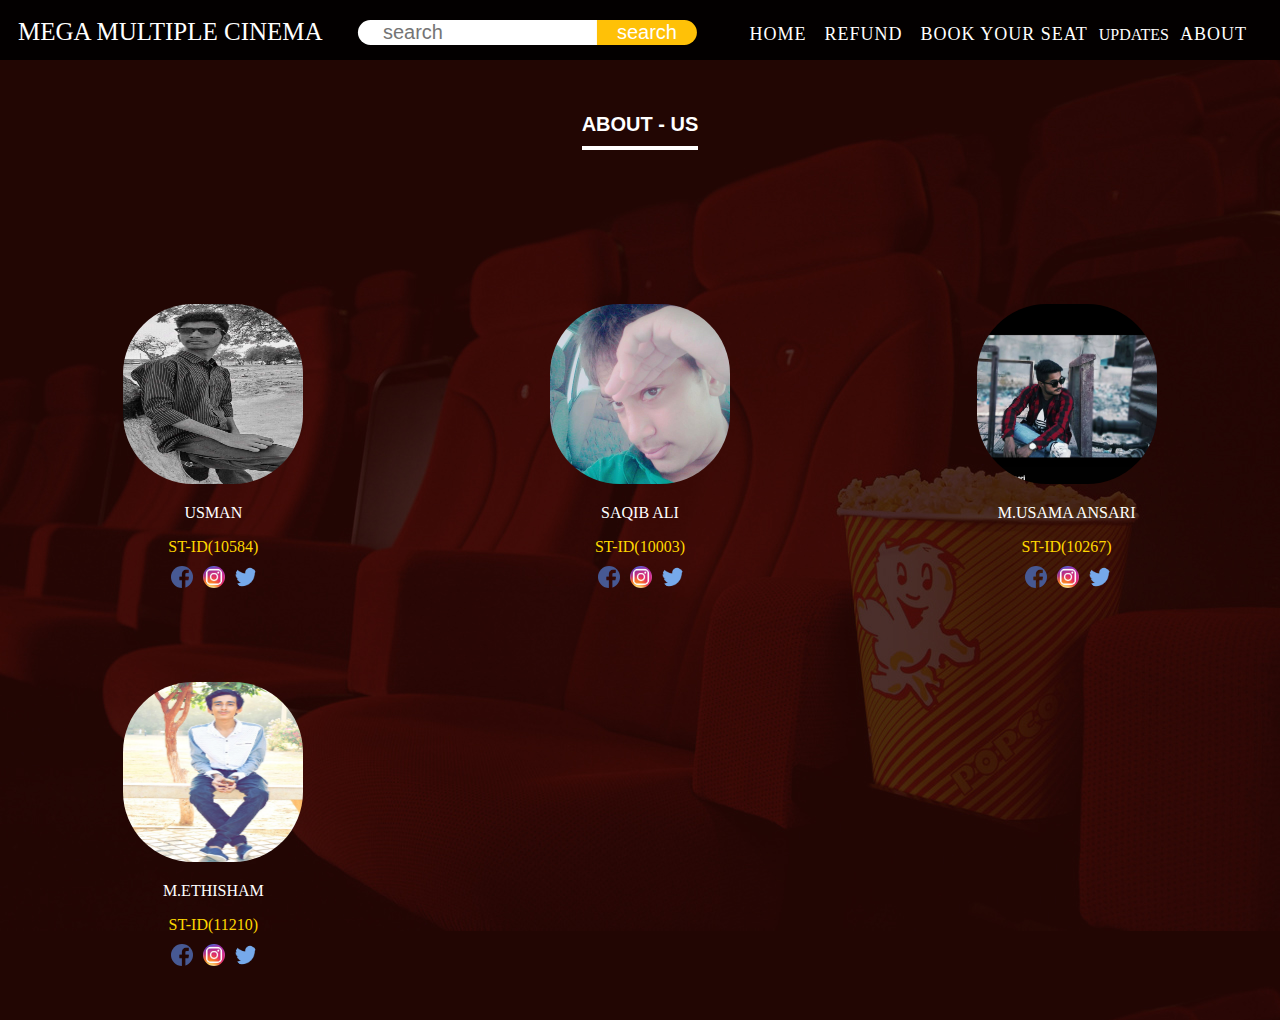
<file: about.html>
<!DOCTYPE html>
<html>
<head>
	
	<title> About page</title>

<link rel="shortcut icon"   href="tabicon.jpg "  >	
	<link rel="stylesheet" type="text/css" href="about.css">

	
	<style type="text/css">
		body{
			background-image: url(PC.jpg);
		]
	</style>

</head>
<body>
	<div class="fix">
	<div class="nav-area">
		<div class="logo">MEGA MULTIPLE CINEMA</div>
		
		<ul class="menu-area">
			<li class="action"><a href="index.html">HOME</a></li>
			<li class="action"><a href="refund.html">REFUND</a></li>
			<li class="action"><a href="seat.html">BOOK YOUR SEAT</a></li>

			<div class="dropdown">
             <label class="text">UPDATES</label> 
             <div class="dropdown-content">
              <a href="nowshowing.html">Now Showing</a>
               <a href="update.html">Upcomming</a>
              
               </div>
            </div>

			 <li class="action"><a href="about.html">ABOUT</a></li>	
			
			

		</ul>
        <div class="seach-box" >
        	<form>
        	  <input type="text"placeholder="search">
        	  <input type="submit" name="" value="search">     	  
        	  </form>       	
        </div>
	</div>

		<div class="container">
		
			<div class="sub-01">
			<h1> About   -  US </h1>
		</div>
	

			<div class="main">
		<img src="usman.jpg" alt="">
		<div class="p-name">Usman</div>
		<div class="p-des"> ST-ID(10584)</div>
		<div class="p-sm">
		<a> <img src="fb-lo.png" style="height: 22px;width: 22px;padding: 10px; margin-left: -10px;"> </a>
		<a> <img src="insta-logo.jpg" style="height: 22px;width: 22px;padding: 10px; margin-left: -10px;"> </a>
		<a> <img src="tw.png" style="height: 22px;width: 22px;padding: 10px; margin-left: -10px;"> </a>
		</div>
	</div>


			<div class="main">
		<img src="saqib.jpg" alt="">
		<div class="p-name">Saqib Ali</div>
		<div class="p-des"> ST-ID(10003)</div>
		<div class="p-sm">
		<a> <img src="fb-lo.png" style="height: 22px;width: 22px;padding: 10px; margin-left: -10px;"> </a>
		<a> <img src="insta-logo.jpg" style="height: 22px;width: 22px;padding: 10px; margin-left: -10px;"> </a>
		<a> <img src="tw.png" style="height: 22px;width: 22px;padding: 10px; margin-left: -10px;"> </a>	
		</div>
	</div>
	<div class="main">
		<img src="usama.jpg" alt="">
		<div class="p-name">M.Usama Ansari</div>
		<div class="p-des"> ST-ID(10267)</div>
		<div class="p-sm">
		<a> <img src="fb-lo.png" style="height: 22px;width: 22px;padding: 10px; margin-left: -10px; "> </a>
		<a> <img src="insta-logo.jpg" style="height: 22px;width: 22px;padding: 10px; margin-left: -10px;"> </a>
		<a> <img src="tw.png" style="height: 22px;width: 22px;padding: 10px; margin-left: -10px;"> </a>	
		
		</div>
	</div>
	<div class="main">
		<img src="ehtisham.jpg" alt="">
		<div class="p-name">M.Ethisham</div>
		<div class="p-des"> ST-ID(11210)</div>
		<div class="p-sm">
		<a> <img src="fb-lo.png" style="height: 22px;width: 22px;padding: 10px; margin-left: -10px; "> </a>
		<a> <img src="insta-logo.jpg" style="height: 22px;width: 22px;padding: 10px; margin-left: -10px;"> </a>
		<a> <img src="tw.png" style="height: 22px;width: 22px;padding: 10px; margin-left: -10px;"> </a>	
		
		</div>
	</div>

</div>

		

</body>

 
</html>
</file>
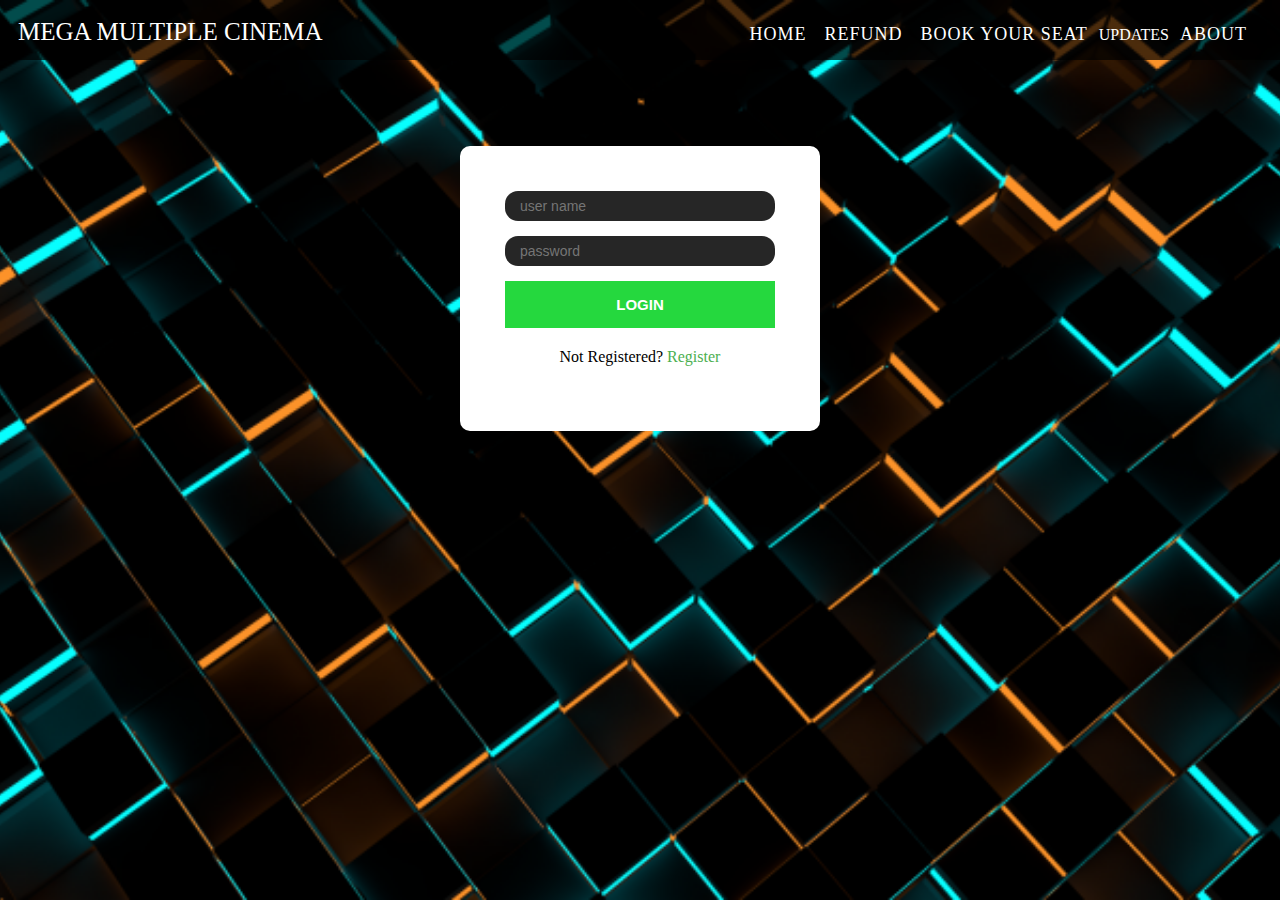
<file: login.html>
<!DOCTYPE html>
<html>
<head>
	<title> Login and Registration Form</title>
	<link rel="shortcut icon"   href="tabicon.jpg "  >
	<link rel="stylesheet" type="text/css" href="login.css">
	
</head>
<body>

	<header >
 
	<div class="fix">
	<div class="nav-area">
		<div class="logo">MEGA MULTIPLE CINEMA</div>
		
		<ul class="menu-area">
			<li class="action"><a href="index.html">HOME</a></li>
			<li class="action"><a href="refund.html">REFUND</a></li>
			<li class="action"><a href="seat.html">BOOK YOUR SEAT</a></li>

			<div class="dropdown">
             <label class="text">UPDATES</label> 
             <div class="dropdown-content">
              <a href="nowshowing.html">Now Showing</a>
               <a href="update.html">Upcomming</a>
              
               </div>
            </div>

			 <li class="action"><a href="about.html">ABOUT</a></li>	
			
			

		</ul>
        
	</div><br>



	<div class="login-page">
	<div class="form">
		<form  class="register-form">
		<input style="border-radius: 13px; height: 30px; color: white;" placeholder="username">
		<input style="border-radius: 13px; height: 30px; color: white;  " type="password"  placeholder="password">
		<input style="border-radius: 13px; height: 30px; color: white;" type="email" placeholder="email id">
		<button> CREATE</button>
	 <p class="message"> Already Registered? <a href="#">Login</a></p></form>


				<form  class="Login-form">
				<input  style="border-radius: 13px; height: 30px; color: white; " placeholder="user name">
				<input style="border-radius: 13px; height: 30px; color: white;" placeholder="password">
				<button> LOGIN </button>
                <p class="message"> Not Registered? <a href="#">Register</a></p>
                 </form>
                     </div>
	                 </div>

	                 <script src="https://code.jquery.com/jquery-3.4.1.min.js"> 
	                 </script>

	                 <script>
	                 	$('.message a').click(function() {
	                 	$('form').animate({height: "toggle", opacity: "toggle"}, "slow");	
	                 	});
	                 </script> 

</body>
</html>
</file>
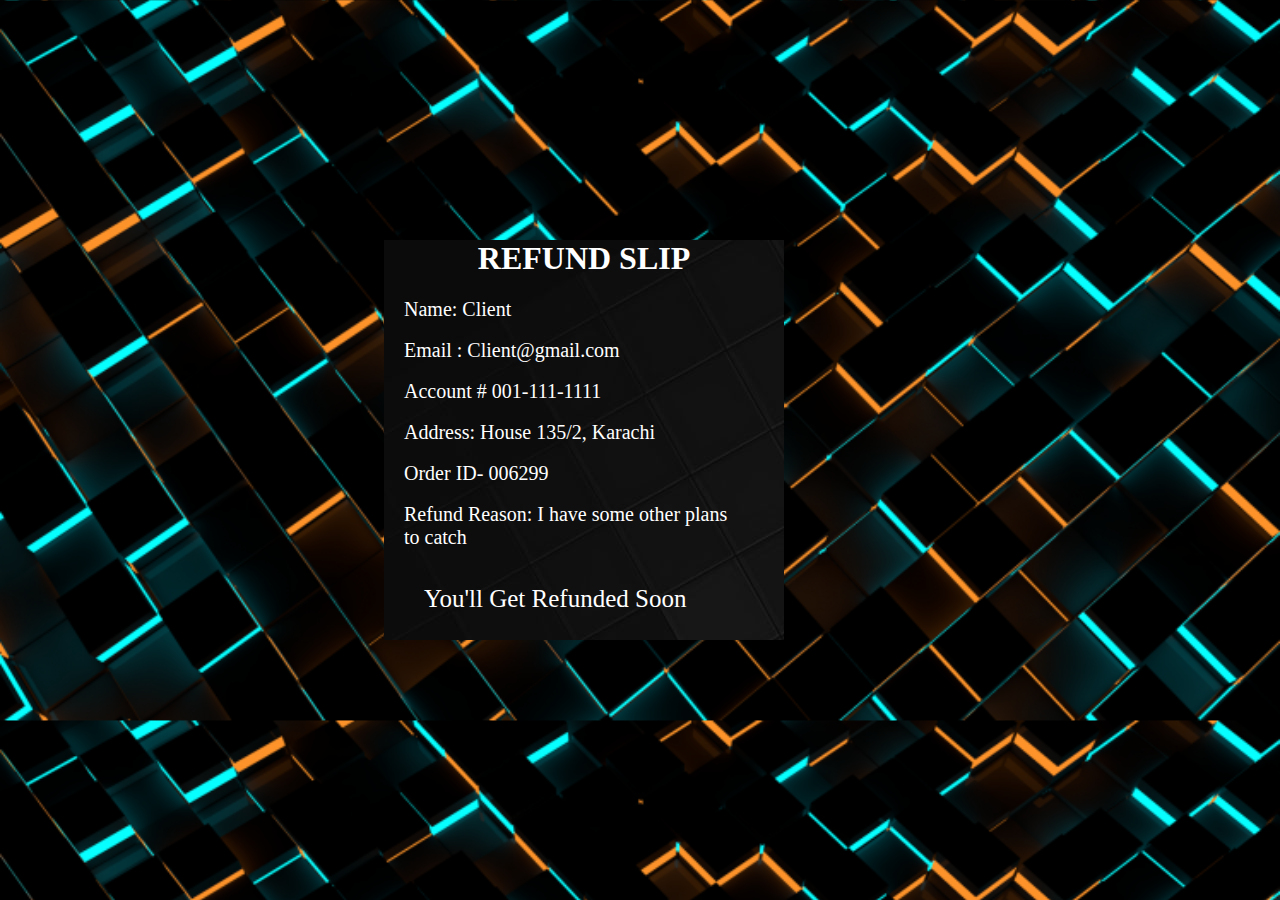
<file: message.html>
<!DOCTYPE html>
<html>
<head>
	<title>MEGA MULPIPLE CINEMA</title>
	<style >
		body
		{
			background-image: url('ax.png');
			background-size: cover;
			margin-left: 30% ;
			margin-top:240px;

		}
		.bill
		{
			background-image: url('bx.jpg');
			height: 400px;
			width: 400px;
			background-color: rgb(0,0,0,9);
			opacity: 1;

		}
	</style>
</head>
<body>
	<div class="bill">
		<h1 style="text-align: center; color: white;">REFUND SLIP</h1>
			<font style="color: white; font-size: 20px; margin-left: 20px;">Name: Client</font><br><br>
			<font style="color: white; font-size: 20px; margin-left: 20px;">Email : Client@gmail.com</font><br><br>
			<font  style="color: white; font-size: 20px; margin-left: 20px;" >Account # 001-111-1111</font><br><br>
			<font style="color: white; font-size: 20px; margin-left: 20px; ">Address: House 135/2, Karachi</font><br><br>
			<font style="color: white; font-size: 20px; margin-left: 20px;">Order ID- 006299</font><br><br>
			<font style="color: white; font-size: 20px; margin-left: 20px;">Refund Reason: I have some other plans </font><br>
			<font style="color: white; font-size: 20px; margin-left: 20px;">to catch</font>
				<br>
				<br>
				<br>
			<font  style="color: white; font-size: 25px; margin-left:40px;";>You'll Get Refunded Soon</font>
	</div>
</body>
</html>
</file>
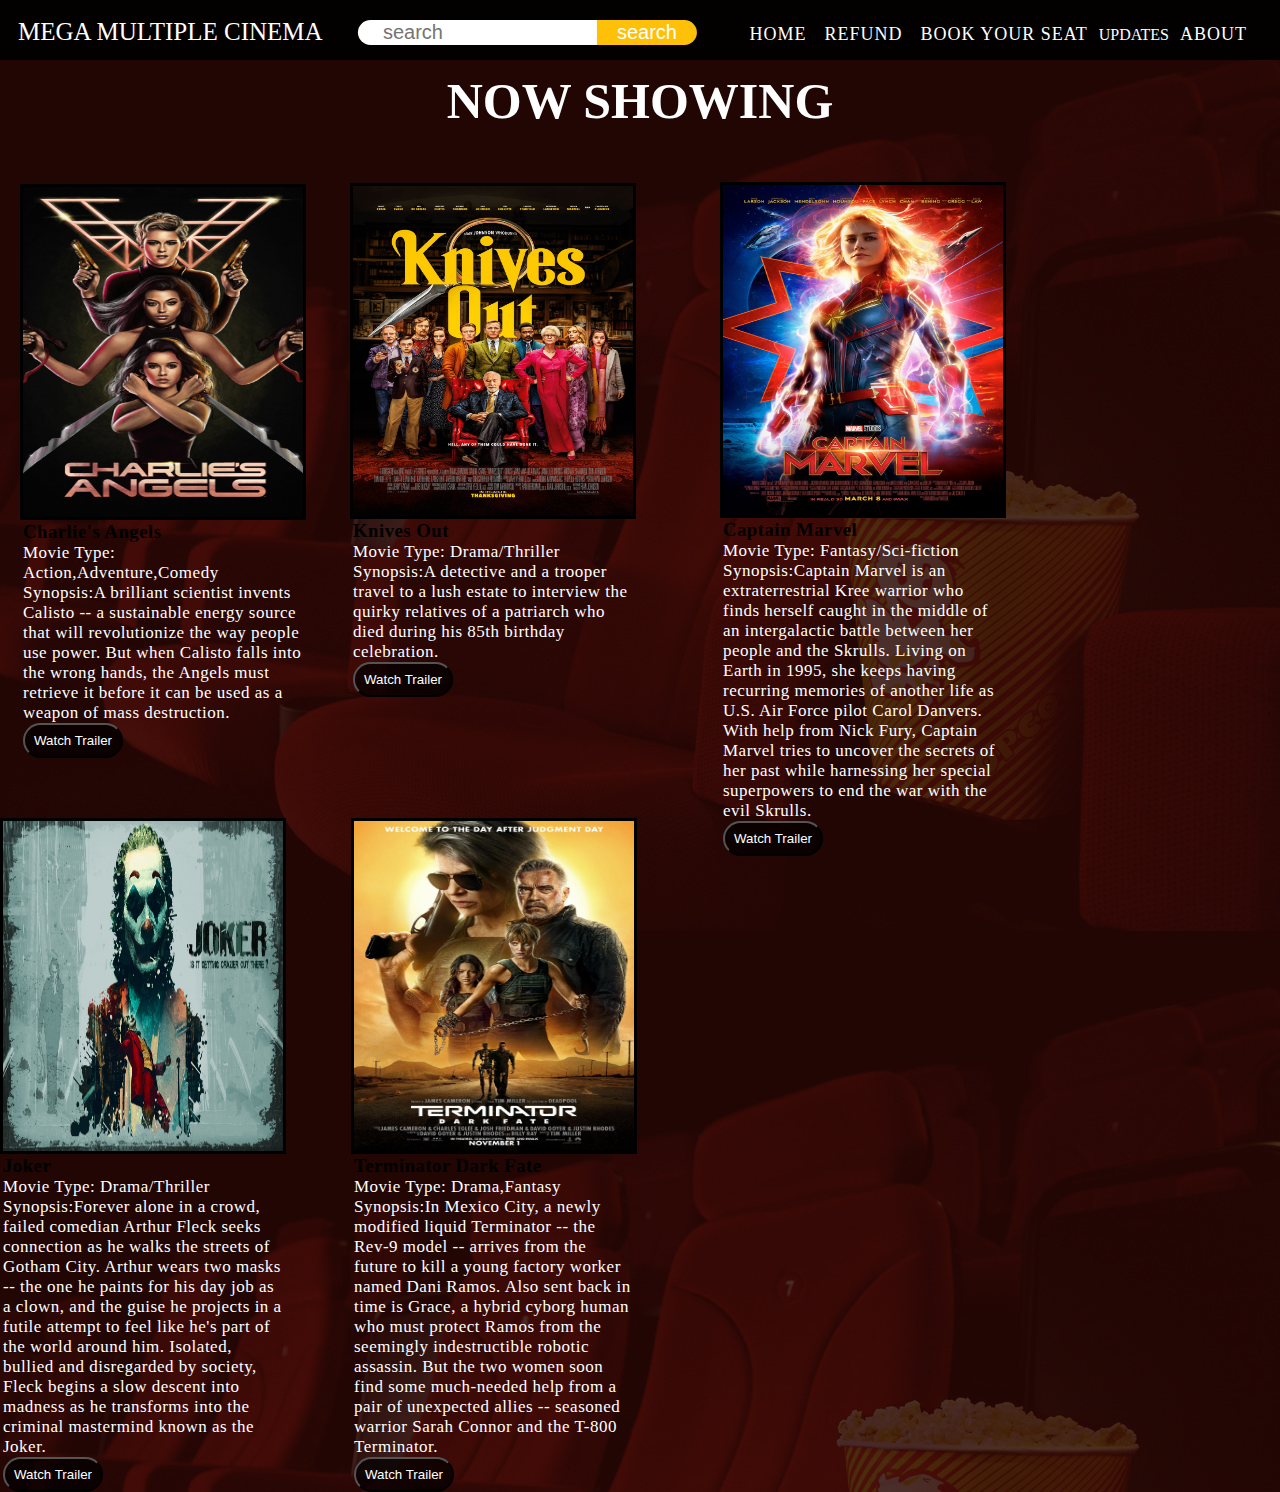
<file: nowshowing.html>
<!DOCTYPE html>
<html>
<head>
	<title>NOW SHOWING</title>
	<link rel="shortcut icon"   href="tabicon.jpg "  >
	<link rel="stylesheet" type="text/css" href="update.css">

	<style type="text/css">
			body{
			background-image: url(PC.jpg);
			opacity: 8;
		}
	</style>
</head>
<body>
	<div class="fix">
	<div class="nav-area">
		<div class="logo">MEGA MULTIPLE CINEMA</div>
		<ul class="menu-area">
			<li class="action"><a href="index.html">HOME</a></li>
			<li class="action"><a href="refund.html">REFUND</a></li>
			<li class="action"><a href="seat.html">BOOK YOUR SEAT</a></li>

			<div class="dropdown">
             <label class="text">UPDATES</label> 
             <div class="dropdown-content">
              <a href="nowshowing.html">Now Showing</a>
               <a href="update.html">Upcomming</a>
              
               </div>
            </div>

			 <li class="action"><a href="about.html">ABOUT</a></li>	
			
			

		</ul>
        <div class="seach-box" >
        	<form>
        	  <input type="text"placeholder="search">
        	  <input type="submit" name="" value="search">     	  
        	  </form>       	
        </div>
	</div>

	<br>
	<br>
	<br>
	<br>
	<h1 style="font-size: 50px; color: white;" >NOW SHOWING</h1>
	<br>
	<br>
	<br>
	<div class="border">
		<img class="img" src="n4.jpg">
		<h3>Charlie's Angels</h3>
		<p> Movie Type: Action,Adventure,Comedy  <br> Synopsis:A brilliant scientist invents Calisto -- a sustainable energy source that will revolutionize the way people use power. But when Calisto falls into the wrong hands, the Angels must retrieve it before it can be used as a weapon of mass destruction.   <br> <a href="https://www.youtube.com/watch?v=voYLots_ZOg"><button  type" button" >Watch Trailer</button></a>  

		

		
	</div>

		<div class="border-1">
		<img class="img" src="n2.jpg">
		<h3>Knives Out</h3>
		<p> Movie Type: Drama/Thriller<br> Synopsis:A detective and a trooper travel to a lush estate to interview the quirky relatives of a patriarch who died during his 85th birthday celebration.  <br> <a href="https://www.youtube.com/watch?v=qGqiHJTsRkQ"><button  type" button" >Watch Trailer</button></a>  


		
	</div>
		<div class="border-2">
		<img class="img" src="n3.jpg">
		<h3>Captain Marvel</h3>
		<p> Movie Type: Fantasy/Sci-fiction<br> Synopsis:Captain Marvel is an extraterrestrial Kree warrior who finds herself caught in the middle of an intergalactic battle between her people and the Skrulls. Living on Earth in 1995, she keeps having recurring memories of another life as U.S. Air Force pilot Carol Danvers. With help from Nick Fury, Captain Marvel tries to uncover the secrets of her past while harnessing her special superpowers to end the war with the evil Skrulls. <br> <a href="https://www.youtube.com/watch?v=0LHxvxdRnYc"><button  type" button" >Watch Trailer</button></a>  
			

		
	</div>

	<div class="border-3">
		<img class="img" src="n1.jpg">
		<h3>Joker</h3>
		<p> Movie Type: Drama/Thriller <br> Synopsis:Forever alone in a crowd, failed comedian Arthur Fleck seeks connection as he walks the streets of Gotham City. Arthur wears two masks -- the one he paints for his day job as a clown, and the guise he projects in a futile attempt to feel like he's part of the world around him. Isolated, bullied and disregarded by society, Fleck begins a slow descent into madness as he transforms into the criminal mastermind known as the Joker.  <br> <a href="https://www.youtube.com/watch?v=t433PEQGErc"><button  type" button" >Watch Trailer</button></a>  


	

		
	</div>

		<div class="border-4">
		<img class="img" src="n5.jpg">
		<h3>Terminator Dark Fate</h3>
		<p> Movie Type: Drama,Fantasy <br> Synopsis:In Mexico City, a newly modified liquid Terminator -- the Rev-9 model -- arrives from the future to kill a young factory worker named Dani Ramos. Also sent back in time is Grace, a hybrid cyborg human who must protect Ramos from the seemingly indestructible robotic assassin. But the two women soon find some much-needed help from a pair of unexpected allies -- seasoned warrior Sarah Connor and the T-800 Terminator.  <br> 
		 <a href="https://www.youtube.com/watch?v=oxy8udgWRmo"><button  type" button" >Watch Trailer</button></a>  


		
	</div>

</body>
</html>
</file>
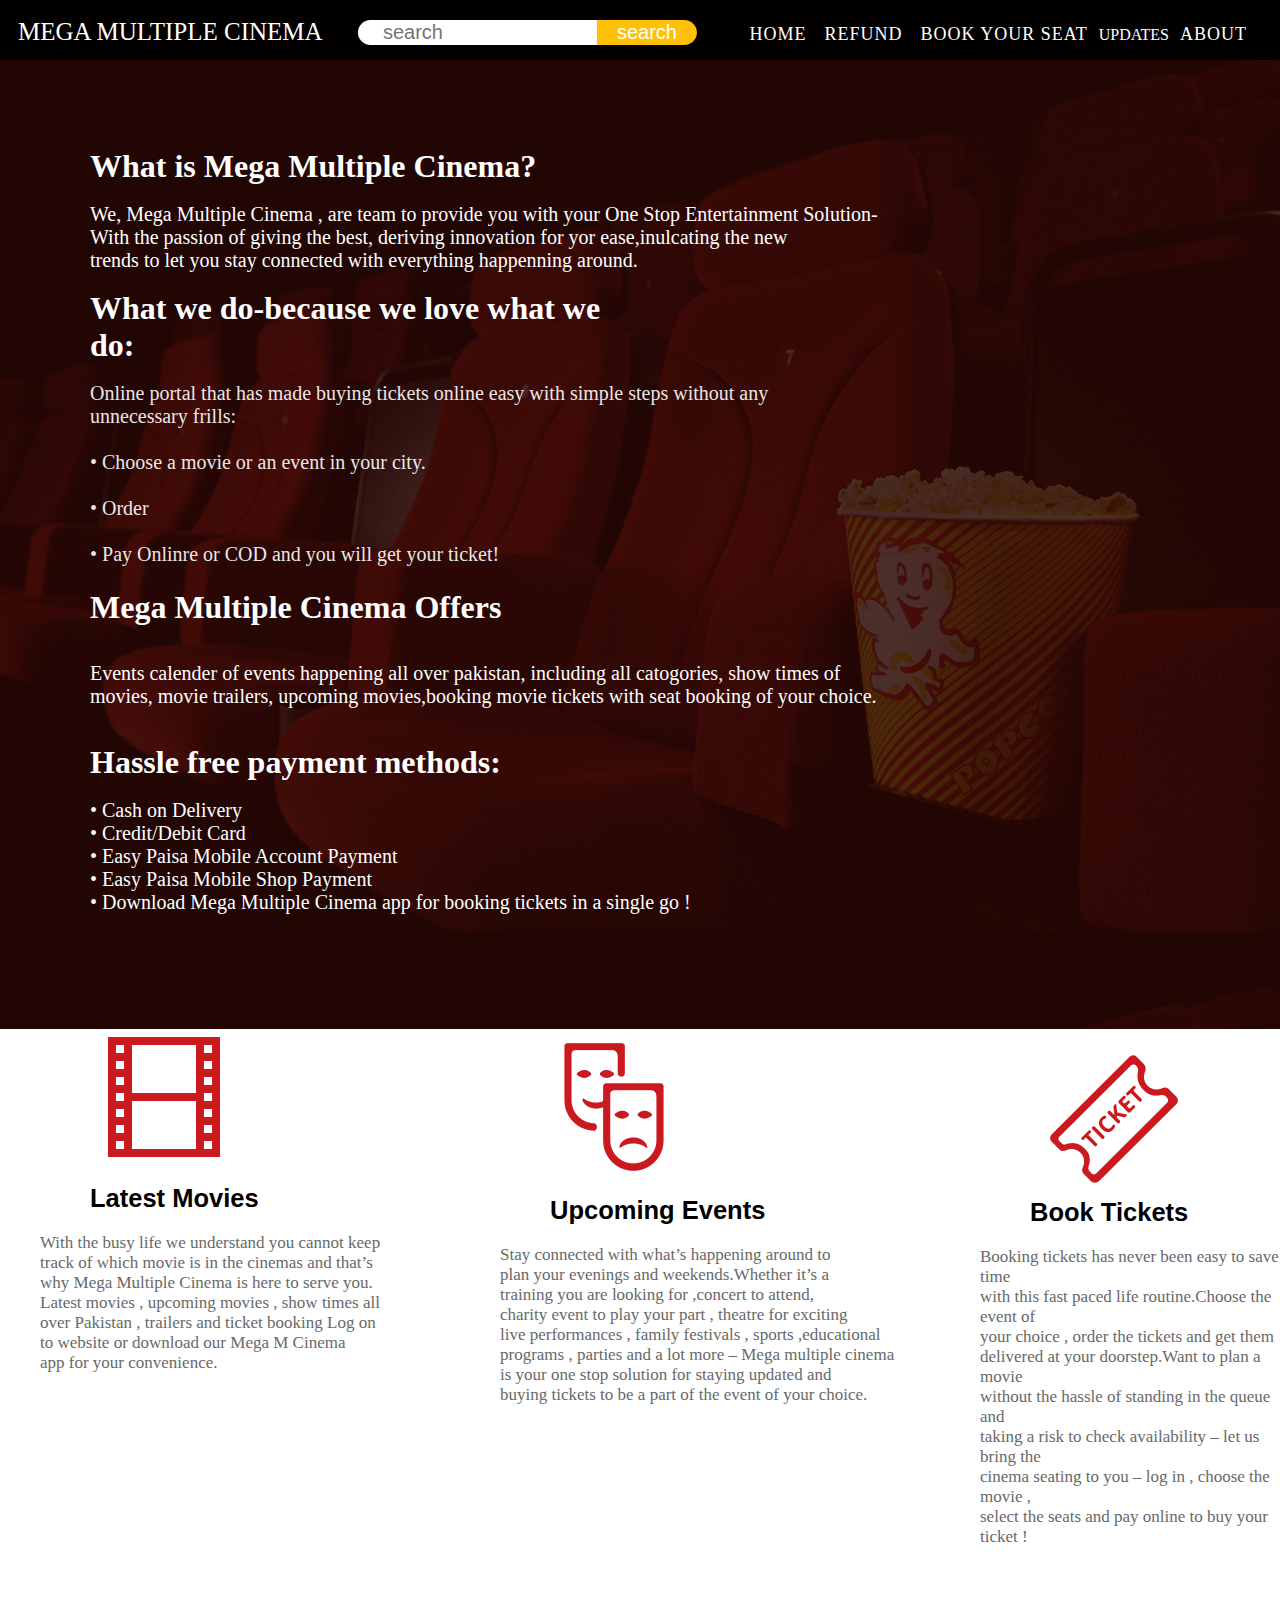
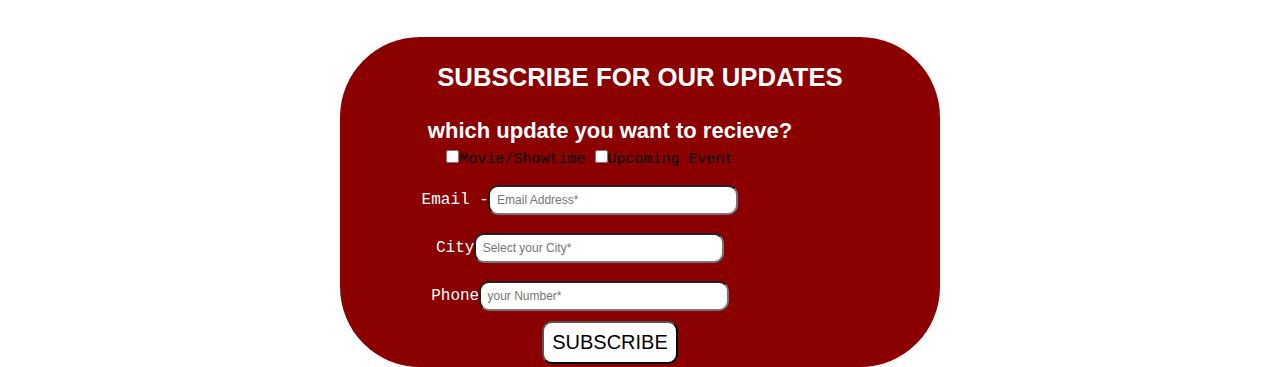
<file: read.html>
<!DOCTYPE html>
<html>
<head>
	<title> MEGA MULTIPLLE CINEMA</title>
	<link rel="stylesheet" type="text/css" href="more.css">
	<link rel="shortcut icon"   href="tabicon.jpg "  >
</head>
<body>
<header>
 
	<div class="fix">
	<div class="nav-area">
		<div class="logo">MEGA MULTIPLE CINEMA</div>
		
		<ul class="menu-area">
			<li class="action"><a href="#">HOME</a></li>
			<li class="action"><a href="refund.html">REFUND</a></li>
			<li class="action"><a href="seat.html">BOOK YOUR SEAT</a></li>

			<div class="dropdown">
             <label class="text">UPDATES</label> 
             <div class="dropdown-content">
              <a href="nowshowing.html">Now Showing</a>
               <a href="update.html">Upcomming</a>
              
               </div>
            </div>

			 <li class="action"><a href="about.html">ABOUT</a></li>	
			
			

		</ul>
        <div class="seach-box" >
        	<form>
        	  <input type="text"placeholder="search">
        	  <input type="submit" name="" value="search">     	  
        	  </form>       	
        </div>
	</div>

		<div style="background-image: url(af.jpg);" class="container">

			
<h1 class="now">
	<br><br><br><br>
 What is Mega Multiple Cinema? </h1> <br>
		<p style="color: #fff; margin-left: 90px; font-size: 20px;"> We, Mega Multiple Cinema , are team to provide you with your One Stop Entertainment Solution-<br> With the passion of giving the best, deriving innovation for yor ease,inulcating the new <br> trends to let you stay connected with everything happenning around.</p> <br>

		<h1 class="now-1"> What we do-because we love what we <br> do:</h1> <br>
		<div class="now-0">
		<p> Online portal that has made buying tickets online easy with simple steps without any<br> unnecessary frills:<br> <br></p>

		• Choose a movie or an event in your city.<br><br>
		• Order<br> <br>
		• Pay Onlinre or COD and you will get your ticket!<br><br> </div>

    <h1 class="now-2"> Mega Multiple Cinema Offers</h1> <br><br>
    <p style="color: #fff; margin-left: 90px; font-size:20px;"> Events calender of events happening all over pakistan, including all catogories, show times of<br>
    movies, movie trailers, upcoming movies,booking movie tickets with seat booking of your choice. </p> <br><br>

   <h1 class="now-3"> Hassle free payment methods:</h1>  <br>
   <div class="now-4">
• Cash on Delivery<br>
• Credit/Debit Card <br>
• Easy Paisa Mobile Account Payment <br>
• Easy Paisa Mobile Shop Payment <br>
• Download Mega Multiple Cinema app for booking tickets in a single go ! <br><br><br><br><br><br>
</div>
</div>


<div  class="icon">
	<img src="icon-1.png">
<h2 style="margin-left: -10px; margin-top: 22px; font-family: sans-serif; ">  Latest Movies</h2>

	<p style="margin-left: -80px; margin-bottom: -50px; color: dimgray;padding: 20px;"> With the busy life we understand you cannot keep<br> track of which movie is in the cinemas and that’s<br>  why Mega Multiple Cinema is here to serve you.<br> Latest movies , upcoming movies , show times all<br> over Pakistan , trailers and ticket booking Log on<br> to website or download our Mega M Cinema<br> app for your convenience.</p>
</div> 

<div class="ico">
	<img src="icon-2.png">
	<h2 style="margin-left: -20px; font-family: sans-serif; padding: 20px;"> Upcoming Events </h2>
	<p> </p>
	<p  style="color: dimgray; margin-left: -50px; ">   Stay connected with what’s happening around to<br> plan your evenings and weekends.Whether it’s a<br> training you are looking for ,concert to attend,<br>charity event to play your part , theatre for exciting<br> live performances , family festivals , sports ,educational<br> programs , parties and a lot more – Mega multiple cinema<br> is your one stop solution for staying updated and<br> buying tickets to be a part of the event of your choice.</p>
</div><br><br><br><br><br>


<div class="ic">
	<img style="margin-left: 70px;" src="icon-3.png">
	<h2 style="font-family: sans-serif; margin-left: 50px; margin-bottom: 20px; margin-top: 10px;">   Book Tickets</h2>
	<p style=",margin-left: -25px; color: dimgray;"> Booking tickets has never been easy to save time<br> with this fast paced life routine.Choose the event of<br> your choice , order the tickets and get them<br> delivered at your doorstep.Want to plan a movie<br> without the hassle of standing in the queue and<br> taking a risk to check availability – let us bring the<br> cinema seating to you – log in , choose the movie ,<br> select the seats and pay online to buy your ticket !</p>

	</div><br><br><br><br><br>


<div class="update"> <br>
<h3 class="update-2"> SUBSCRIBE FOR OUR UPDATES </h3> <br>
<p style="color: white; font-weight: bold; text-align: center; margin-left: -60px; ">  which update you want to recieve? </p><br>

<div class="update-3">
<input type="checkbox" name="Movie/Showtime">Movie/Showtime
<input type="checkbox" name="Upcoming Event">Upcoming Event
<br><br>
</div>
<div class="update-4">
<label> Email -</label>
<input style="font-size: 12px; margin-left: -10px ; width: 250px ; height: 30px ; border-radius: 10px;" placeholder="  Email Address*">
<br><br>
<label> City  </label>

<input style="font-size: 12px; margin-left: -10px ; width: 250px ; height: 30px ; border-radius: 10px;" placeholder="  Select your City*">
<br><br>
<label> Phone </label>
<input style="font-size: 12px; margin-left: -10px ; width: 250px ; height: 30px ; border-radius: 10px;" placeholder="  your Number*">
</div>

<button class="update-5";> SUBSCRIBE </button>









</header>
</body>
</html>
</file>
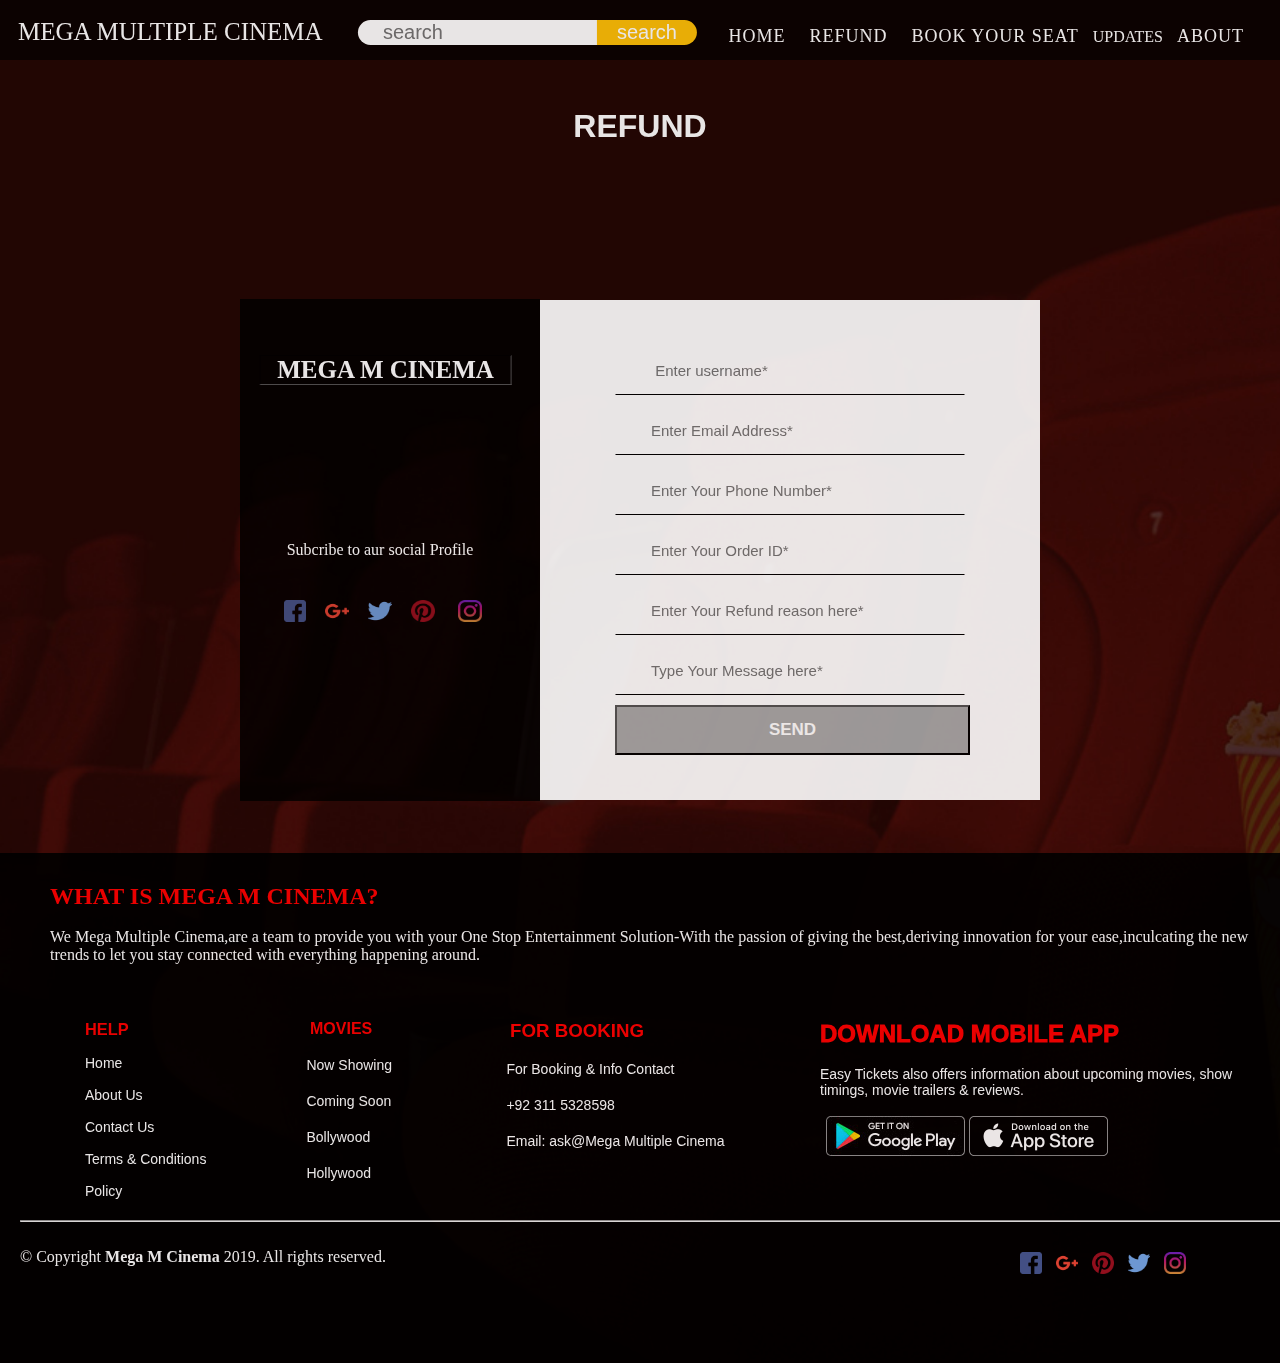
<file: refund.html>
<!DOCTYPE html>
<html>
<head>
	<title> Refund </title>
	<link rel="stylesheet" type="text/css" href="refund.css">
	<link rel="shortcut icon"   href="tabicon.jpg "  >	
	<style type="text/css">
		body{
			background-image: url(PC.jpg);
			opacity: 0.9;
		}
	</style>
</head>
<body>

 
	<div class="fix">
	<div class="nav-area">
		<div class="logo">MEGA MULTIPLE CINEMA</div>
		
		<ul class="menu-area">
			<li class="action"><a href="index.html">HOME</a></li>
			<li class="action"><a href="refund.html">REFUND</a></li>
			<li class="action"><a href="seat.html">BOOK YOUR SEAT</a></li>

			<div class="dropdown">
             <label class="text">UPDATES</label> 
             <div class="dropdown-content">
              <a href="nowshowing.html">Now Showing</a>
               <a href="update.html">Upcomming</a>
              
               </div>
            </div>

			 <li class="action"><a href="about.html">ABOUT</a></li>	
			
			

		</ul>
        <div class="seach-box" >
        	<form>
        	  <input type="text"placeholder="search">
        	  <input type="submit" name="" value="search">     	  
        	  </form>       	
        </div>
	</div>
   
     


<br><br><br> <br><br><br>
	<h1 style="text-align: center;color: white; font-family: Arial;"> REFUND</h1>
	<br>



<br><br><br><br><br>
	<div style="margin-left: -100px; margin-top: -150px; width: 500px; height: 500px;" class="wrapper">
		<div class="header-area">
		<h2 style="margin-top: -30px; margin-left: -330px;"> MEGA M CINEMA </h2>
		<p> Subcribe to aur social Profile</p>
	</div>
	<div class="icon">
<img src="fb.png" style="width: 22px; height: 22px; margin-top: 300px; margin-left: -260px;">
<img src="plus.png" style="width: 24px; height: 22px; margin-left: 15px; ">
<img src="tw.png" style="width: 24px; height: 22px; margin-left: 15px;">
<img src="pin.png" style="width: 24px; height: 22px; margin-left: 15px;">
<img src="inst.png" style="width: 24px; height: 22px; margin-left: 19px;">

	</div>
	<div class="form-area">
		<input type="No"  placeholder=" Enter username*">
		<input type="email" name="email"  placeholder="Enter Email Address*">
		<input type="Conatct No"  placeholder="Enter Your Phone Number*">
		<input type="Order"  placeholder="Enter Your Order ID*">
		<input type="reason"  placeholder="Enter Your Refund reason here*">
		<input type="Message"  placeholder="Type Your Message here*">

<a href="message.html"><button  class="btn-send"> SEND </button></a>
</div>

	
</div>
</body>
      	
   <div class="footer-main">

  <div class="footer-inner">

      <h2 style="font-family: Georgia; color: red;"> WHAT IS MEGA M CINEMA?</h2><br>
<p style="color: #fff; font-weight: 200;"> We Mega Multiple Cinema,are a team to provide you with your One Stop Entertainment Solution-With the passion of giving the best,deriving innovation for your ease,inculcating the new trends to let you stay connected with everything happening around.</p><br><br>
</div> 


<div class="move-2">
<h3> HELP </h3><br>
<font>Home</font> <br><br>
<font>About Us</font> <br><br>
<font>Contact Us</font><br><br>
<font>Terms & Conditions</font><br><br>
<font>Policy</font><br><br>
</div>
<div class="move-3">
<h3> MOVIES</h3> <br>
<font>Now Showing</font><br><br>
<font>Coming Soon</font><br><br>
<font>Bollywood</font><br><br>
<font>Hollywood</font><br><br>
</div>

<div class="move-4">
<h3> FOR BOOKING </h3> <br>
 <font>For Booking & Info Contact</font><br><br>
<font>+92 311 5328598</font><br><br>
<font> Email: ask@Mega Multiple Cinema</font>
</div>

<div class="move-5">
<h2> DOWNLOAD MOBILE APP</h2><br>
<p> Easy Tickets also offers information about upcoming movies, show<br> timings, movie trailers & reviews.</p>
 </div><br>

  <img style="margin-left: 620px; border-radius: 5px; margin-top: -1px;" src="a2.jpg">
  <img style=" " src="a1.png">

 <hr style="width: 100%; margin-top: 60px;">

  <div class="pic">
<img class="pg1" src="fb.png"style="width: 22px; height: 22px; margin-left: 1000px; margin-top: 30px;cursor: pointer;">
<img src="plus.png"style="width: 22px; height: 22px; margin-left: 10px;cursor: pointer;">
<img src="pin.png"style="width: 22px; height: 22px; margin-left: 10px;cursor: pointer;">
<img src="tw.png"style="width: 22px; height: 22px; margin-left: 10px;cursor: pointer;">
<img src="inst.png"style="width: 22px; height: 22px;margin-left: 10px;cursor: pointer; ">

  </div>

 <div class="footerCopyright">&copy; Copyright <b>Mega M Cinema</b> 2019. All rights reserved.
 </div>

</html>
</file>
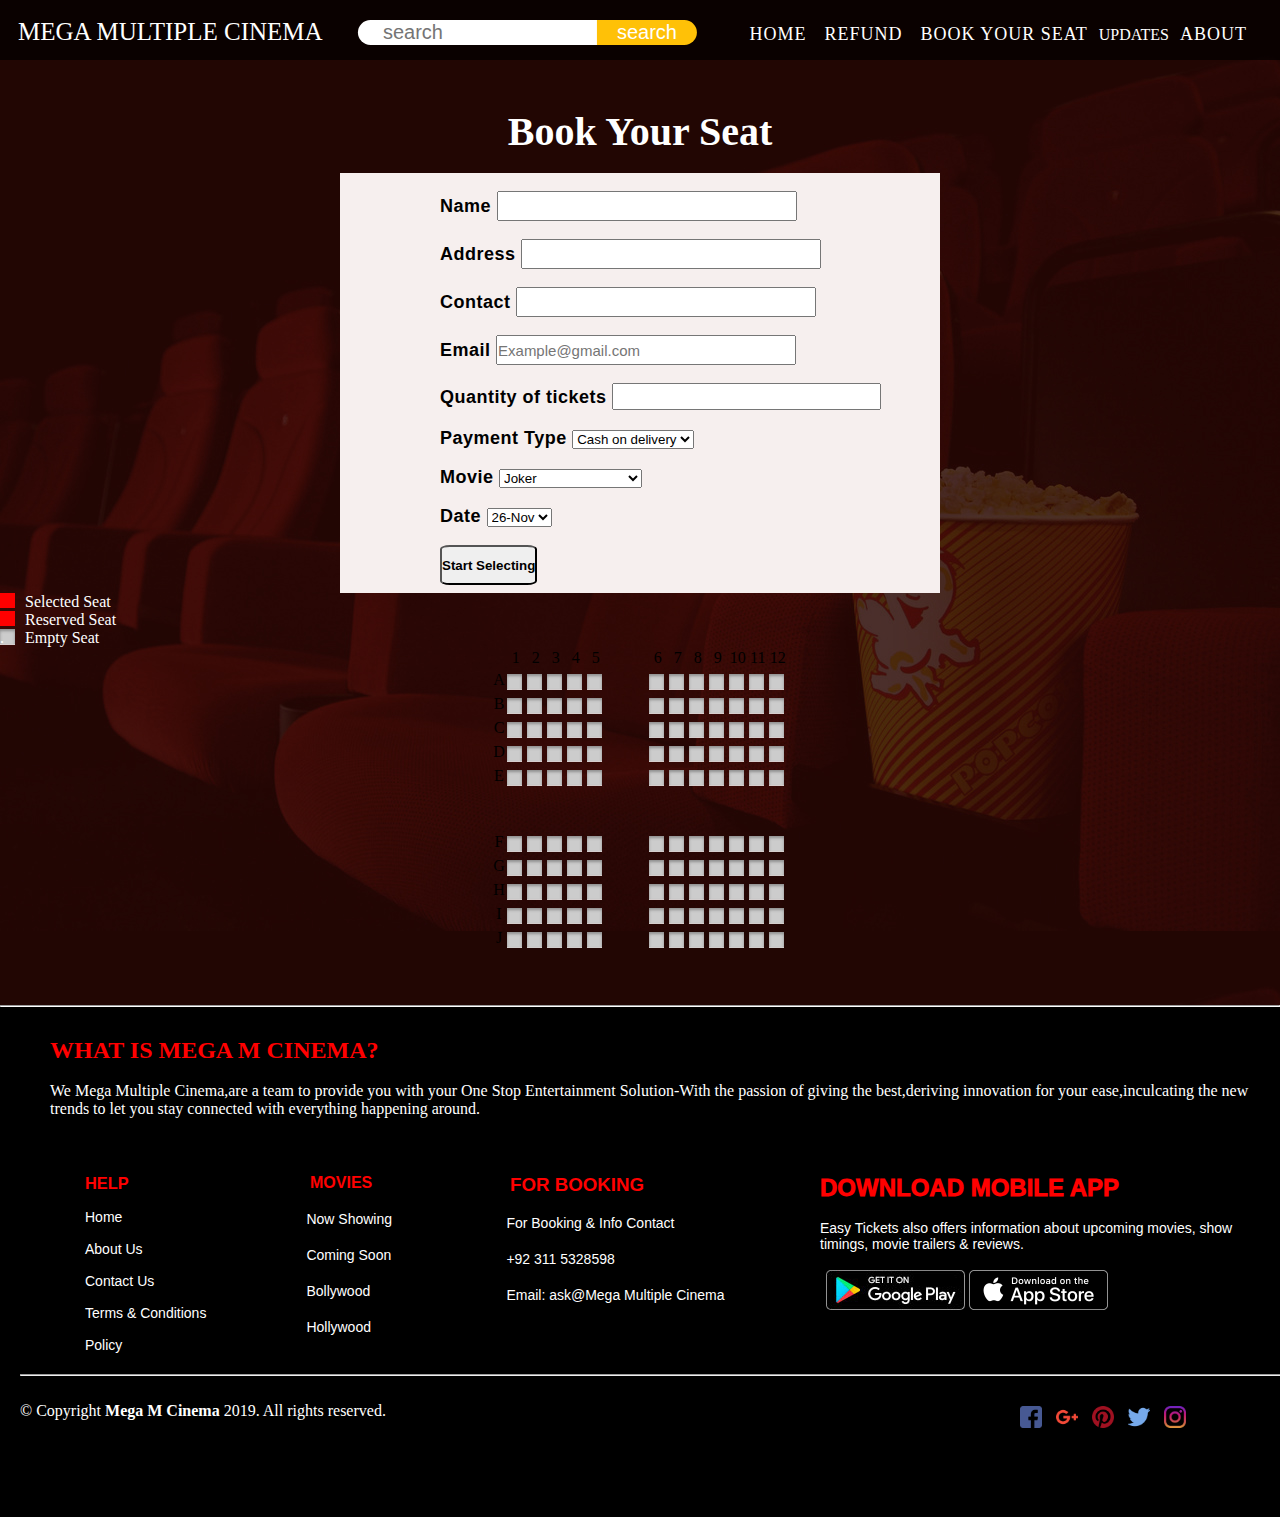
<file: seat.html>
<!DOCTYPE html>
<html>
<head>
	<title>BOOK YOUR SEAT</title>
	<link rel="stylesheet" type="text/css" href="reservation.css">
    <link rel="shortcut icon"   href="tabicon.jpg "  >  




</head>
<body>
		<div class="fix">
	<div class="nav-area">
		<div class="logo">MEGA MULTIPLE CINEMA</div>
		<ul class="menu-area">
            <li class="action"><a href="index.html">HOME</a></li>
            <li class="action"><a href="refund.html">REFUND</a></li>
            <li class="action"><a href="seat.html">BOOK YOUR SEAT</a></li>

            <div class="dropdown">

             <label class="text">UPDATES</label> 
             <div class="dropdown-content">
              <a href="nowshowing.html">Now Showing</a>
               <a href="update.html">Upcomming</a>
              
               </div>
            </div>

             <li class="action"><a href="about.html">ABOUT</a></li> 
            
            

        </ul>
        <div class="seach-box" >
        	<form>
        	  <input class="dm" type="text"placeholder="search">
        	  <input type="submit" name="" value="search">     	  
        	  </form>       	
        </div>
	</div>
<br>
<br>
<br>
<br>
<br>
<br>
<h1>Book Your Seat</h1>
<br>
<div  class="container-form">

	<br>
<form>
	<div class="details">
		 <label class="label-size"> Name </label>
     <input   type="text" class="try"  required >
	</div>
	<br>

		<div class="details">
		 <label class="label-size"> Address </label>
     <input   type="text" class="try"  required >
	</div>
	<br>

		<div class="details">
		 <label class="label-size"> Contact </label>
     <input   type="text"  class="try"  required="" >
	</div>
	<br>

		<div class="details">
		 <label class="label-size"> Email </label>
     <input   type="email" class="try" name="email"  placeholder="Example@gmail.com">
	</div>
	<br>


		<div class="details">
		 <label class="label-size"> Quantity of tickets </label>
  <input type="number" name="Quantity"  >
</div>
<br>
		<div class="details">
		 <label class="label-size"> Payment Type </label>
      <select  required="">
      <option value="COD">Cash on delivery</option>
      <option value="canada">Easy Paisa</option>
      <option value="usa">Credit card</option>
    </select>


	</div>
<br>
		<div class="details">
		 <label class="label-size"> Movie </label>
      <select  required="">
      <option value="joker">Joker</option>
      <option value="joker">Terminator Dark fate</option>
      <option value="joker">Captain Marvel</option>
      <option>charlie's Angel</option>
      <option>Frozen II</option>
    </select>
</div>
<br>
		<div class="details">
		 <label class="label-size"> Date </label>
      <select  required="">
      <option value="joker">26-Nov</option>
      <option value="joker">27-Nov</option>
      <option value="joker">28-Nov</option>
   
    </select>
</div>
<br>
<button class="submit-btn">Start Selecting</button>






	

</form>	


</div>








 <ul class="seat_w3ls">
                <li class="smallBox greenBox">Selected Seat</li>

                <li class="smallBox redBox">Reserved Seat</li>

                <li class="smallBox emptyBox">Empty Seat</li>
            </ul>
            <!-- seat availabilty list -->
            <!-- seat layout -->
            <div class="seatStructure txt-center" style="overflow-x:auto;">
                <table id="seatsBlock">
                    <p id="notification"></p>
                    <tr>
                        <td></td>
                        <td>1</td>
                        <td>2</td>
                        <td>3</td>
                        <td>4</td>
                        <td>5</td>
                        <td></td>
                        <td>6</td>
                        <td>7</td>
                        <td>8</td>
                        <td>9</td>
                        <td>10</td>
                        <td>11</td>
                        <td>12</td>
                    </tr>
                    <tr>
                        <td>A</td>
                        <td>
                            <input type="checkbox" class="seats" value="A1">
                        </td>
                        <td>
                            <input type="checkbox" class="seats" value="A2">
                        </td>
                        <td>
                            <input type="checkbox" class="seats" value="A3">
                        </td>
                        <td>
                            <input type="checkbox" class="seats" value="A4">
                        </td>
                        <td>
                            <input type="checkbox" class="seats" value="A5">
                        </td>
                        <td class="seatGap"></td>
                        <td>
                            <input type="checkbox" class="seats" value="A6">
                        </td>
                        <td>
                            <input type="checkbox" class="seats" value="A7">
                        </td>
                        <td>
                            <input type="checkbox" class="seats" value="A8">
                        </td>
                        <td>
                            <input type="checkbox" class="seats" value="A9">
                        </td>
                        <td>
                            <input type="checkbox" class="seats" value="A10">
                        </td>
                        <td>
                            <input type="checkbox" class="seats" value="A11">
                        </td>
                        <td>
                            <input type="checkbox" class="seats" value="A12">
                        </td>
                    </tr>

                    <tr>
                        <td>B</td>
                        <td>
                            <input type="checkbox" class="seats" value="B1">
                        </td>
                        <td>
                            <input type="checkbox" class="seats" value="B2">
                        </td>
                        <td>
                            <input type="checkbox" class="seats" value="B3">
                        </td>
                        <td>
                            <input type="checkbox" class="seats" value="B4">
                        </td>
                        <td>
                            <input type="checkbox" class="seats" value="B5">
                        </td>
                        <td></td>
                        <td>
                            <input type="checkbox" class="seats" value="B6">
                        </td>
                        <td>
                            <input type="checkbox" class="seats" value="B7">
                        </td>
                        <td>
                            <input type="checkbox" class="seats" value="B8">
                        </td>
                        <td>
                            <input type="checkbox" class="seats" value="B9">
                        </td>
                        <td>
                            <input type="checkbox" class="seats" value="B10">
                        </td>
                        <td>
                            <input type="checkbox" class="seats" value="B11">
                        </td>
                        <td>
                            <input type="checkbox" class="seats" value="B12">
                        </td>
                    </tr>

                    <tr>
                        <td>C</td>
                        <td>
                            <input type="checkbox" class="seats" value="C1">
                        </td>
                        <td>
                            <input type="checkbox" class="seats" value="C2">
                        </td>
                        <td>
                            <input type="checkbox" class="seats" value="C3">
                        </td>
                        <td>
                            <input type="checkbox" class="seats" value="C4">
                        </td>
                        <td>
                            <input type="checkbox" class="seats" value="C5">
                        </td>
                        <td></td>
                        <td>
                            <input type="checkbox" class="seats" value="C6">
                        </td>
                        <td>
                            <input type="checkbox" class="seats" value="C7">
                        </td>
                        <td>
                            <input type="checkbox" class="seats" value="C8">
                        </td>
                        <td>
                            <input type="checkbox" class="seats" value="C9">
                        </td>
                        <td>
                            <input type="checkbox" class="seats" value="C10">
                        </td>
                        <td>
                            <input type="checkbox" class="seats" value="C11">
                        </td>
                        <td>
                            <input type="checkbox" class="seats" value="C12">
                        </td>
                    </tr>

                    <tr>
                        <td>D</td>
                        <td>
                            <input type="checkbox" class="seats" value="D1">
                        </td>
                        <td>
                            <input type="checkbox" class="seats" value="D2">
                        </td>
                        <td>
                            <input type="checkbox" class="seats" value="D3">
                        </td>
                        <td>
                            <input type="checkbox" class="seats" value="D4">
                        </td>
                        <td>
                            <input type="checkbox" class="seats" value="D5">
                        </td>
                        <td></td>
                        <td>
                            <input type="checkbox" class="seats" value="D6">
                        </td>
                        <td>
                            <input type="checkbox" class="seats" value="D7">
                        </td>
                        <td>
                            <input type="checkbox" class="seats" value="D8">
                        </td>
                        <td>
                            <input type="checkbox" class="seats" value="D9">
                        </td>
                        <td>
                            <input type="checkbox" class="seats" value="D10">
                        </td>
                        <td>
                            <input type="checkbox" class="seats" value="D11">
                        </td>
                        <td>
                            <input type="checkbox" class="seats" value="D12">
                        </td>
                    </tr>

                    <tr>
                        <td>E</td>
                        <td>
                            <input type="checkbox" class="seats" value="E1">
                        </td>
                        <td>
                            <input type="checkbox" class="seats" value="E2">
                        </td>
                        <td>
                            <input type="checkbox" class="seats" value="E3">
                        </td>
                        <td>
                            <input type="checkbox" class="seats" value="E4">
                        </td>
                        <td>
                            <input type="checkbox" class="seats" value="E5">
                        </td>
                        <td></td>
                        <td>
                            <input type="checkbox" class="seats" value="E6">
                        </td>
                        <td>
                            <input type="checkbox" class="seats" value="E7">
                        </td>
                        <td>
                            <input type="checkbox" class="seats" value="E8">
                        </td>
                        <td>
                            <input type="checkbox" class="seats" value="E9">
                        </td>
                        <td>
                            <input type="checkbox" class="seats" value="E10">
                        </td>
                        <td>
                            <input type="checkbox" class="seats" value="E11">
                        </td>
                        <td>
                            <input type="checkbox" class="seats" value="E12">
                        </td>
                    </tr>

                    <tr class="seatVGap"></tr>

                    <tr>
                        <td>F</td>
                        <td>
                            <input type="checkbox" class="seats" value="F1">
                        </td>
                        <td>
                            <input type="checkbox" class="seats" value="F2">
                        </td>
                        <td>
                            <input type="checkbox" class="seats" value="F3">
                        </td>
                        <td>
                            <input type="checkbox" class="seats" value="F4">
                        </td>
                        <td>
                            <input type="checkbox" class="seats" value="F5">
                        </td>
                        <td></td>
                        <td>
                            <input type="checkbox" class="seats" value="F6">
                        </td>
                        <td>
                            <input type="checkbox" class="seats" value="F7">
                        </td>
                        <td>
                            <input type="checkbox" class="seats" value="F8">
                        </td>
                        <td>
                            <input type="checkbox" class="seats" value="F9">
                        </td>
                        <td>
                            <input type="checkbox" class="seats" value="F10">
                        </td>
                        <td>
                            <input type="checkbox" class="seats" value="F11">
                        </td>
                        <td>
                            <input type="checkbox" class="seats" value="F12">
                        </td>
                    </tr>

                    <tr>
                        <td>G</td>
                        <td>
                            <input type="checkbox" class="seats" value="G1">
                        </td>
                        <td>
                            <input type="checkbox" class="seats" value="G2">
                        </td>
                        <td>
                            <input type="checkbox" class="seats" value="G3">
                        </td>
                        <td>
                            <input type="checkbox" class="seats" value="G4">
                        </td>
                        <td>
                            <input type="checkbox" class="seats" value="G5">
                        </td>
                        <td></td>
                        <td>
                            <input type="checkbox" class="seats" value="G6">
                        </td>
                        <td>
                            <input type="checkbox" class="seats" value="G7">
                        </td>
                        <td>
                            <input type="checkbox" class="seats" value="G8">
                        </td>
                        <td>
                            <input type="checkbox" class="seats" value="G9">
                        </td>
                        <td>
                            <input type="checkbox" class="seats" value="G10">
                        </td>
                        <td>
                            <input type="checkbox" class="seats" value="G11">
                        </td>
                        <td>
                            <input type="checkbox" class="seats" value="G12">
                        </td>
                    </tr>

                    <tr>
                        <td>H</td>
                        <td>
                            <input type="checkbox" class="seats" value="H1">
                        </td>
                        <td>
                            <input type="checkbox" class="seats" value="H2">
                        </td>
                        <td>
                            <input type="checkbox" class="seats" value="H3">
                        </td>
                        <td>
                            <input type="checkbox" class="seats" value="H4">
                        </td>
                        <td>
                            <input type="checkbox" class="seats" value="H5">
                        </td>
                        <td></td>
                        <td>
                            <input type="checkbox" class="seats" value="H6">
                        </td>
                        <td>
                            <input type="checkbox" class="seats" value="H7">
                        </td>
                        <td>
                            <input type="checkbox" class="seats" value="H8">
                        </td>
                        <td>
                            <input type="checkbox" class="seats" value="H9">
                        </td>
                        <td>
                            <input type="checkbox" class="seats" value="H10">
                        </td>
                        <td>
                            <input type="checkbox" class="seats" value="H11">
                        </td>
                        <td>
                            <input type="checkbox" class="seats" value="H12">
                        </td>
                    </tr>

                    <tr>
                        <td>I</td>
                        <td>
                            <input type="checkbox" class="seats" value="I1">
                        </td>
                        <td>
                            <input type="checkbox" class="seats" value="I2">
                        </td>
                        <td>
                            <input type="checkbox" class="seats" value="I3">
                        </td>
                        <td>
                            <input type="checkbox" class="seats" value="I4">
                        </td>
                        <td>
                            <input type="checkbox" class="seats" value="I5">
                        </td>
                        <td></td>
                        <td>
                            <input type="checkbox" class="seats" value="I6">
                        </td>
                        <td>
                            <input type="checkbox" class="seats" value="I7">
                        </td>
                        <td>
                            <input type="checkbox" class="seats" value="I8">
                        </td>
                        <td>
                            <input type="checkbox" class="seats" value="I9">
                        </td>
                        <td>
                            <input type="checkbox" class="seats" value="I10">
                        </td>
                        <td>
                            <input type="checkbox" class="seats" value="I11">
                        </td>
                        <td>
                            <input type="checkbox" class="seats" value="I12">
                        </td>
                    </tr>

                    <tr>
                        <td>J</td>
                        <td>
                            <input type="checkbox" class="seats" value="J1">
                        </td>
                        <td>
                            <input type="checkbox" class="seats" value="J2">
                        </td>
                        <td>
                            <input type="checkbox" class="seats" value="J3">
                        </td>
                        <td>
                            <input type="checkbox" class="seats" value="J4">
                        </td>
                        <td>
                            <input type="checkbox" class="seats" value="J5">
                        </td>
                        <td></td>
                        <td>
                            <input type="checkbox" class="seats" value="J6">
                        </td>
                        <td>
                            <input type="checkbox" class="seats" value="J7">
                        </td>
                        <td>
                            <input type="checkbox" class="seats" value="J8">
                        </td>
                        <td>
                            <input type="checkbox" class="seats" value="J9">
                        </td>
                        <td>
                            <input type="checkbox" class="seats" value="J10">
                        </td>
                        <td>
                            <input type="checkbox" class="seats" value="J11">
                        </td>
                        <td>
                            <input type="checkbox" class="seats" value="J12">
                        </td>
                    </tr>
                </table>
                <br>
                <br>
                <br>


</body>
    <hr style="border-bottom: 1px solid white;">        
   <div class="footer-main">

  <div class="footer-inner">

      <h2 style="font-family: Georgia; color: red;"> WHAT IS MEGA M CINEMA?</h2><br>
<p style="color: #fff; font-weight: 200;"> We Mega Multiple Cinema,are a team to provide you with your One Stop Entertainment Solution-With the passion of giving the best,deriving innovation for your ease,inculcating the new trends to let you stay connected with everything happening around.</p><br><br>
</div> 


<div class="move-2">
<h3> HELP </h3><br>
<font>Home</font> <br><br>
<font>About Us</font> <br><br>
<font>Contact Us</font><br><br>
<font>Terms & Conditions</font><br><br>
<font>Policy</font><br><br>
</div>
<div class="move-3">
<h3> MOVIES</h3> <br>
<font>Now Showing</font><br><br>
<font>Coming Soon</font><br><br>
<font>Bollywood</font><br><br>
<font>Hollywood</font><br><br>
</div>

<div class="move-4">
<h3> FOR BOOKING </h3> <br>
 <font>For Booking & Info Contact</font><br><br>
<font>+92 311 5328598</font><br><br>
<font> Email: ask@Mega Multiple Cinema</font>
</div>

<div class="move-5">
<h2> DOWNLOAD MOBILE APP</h2><br>
<p> Easy Tickets also offers information about upcoming movies, show<br> timings, movie trailers & reviews.</p>
 </div><br>

  <img style="margin-left: 620px; border-radius: 5px; margin-top: -1px;" src="a2.jpg">
  <img style=" " src="a1.png">

 <hr style="width: 100%; margin-top: 60px;">

  <div class="pic">
<img class="pg1" src="fb.png"style="width: 22px; height: 22px; margin-left: 1000px; margin-top: 30px;cursor: pointer;">
<img src="plus.png"style="width: 22px; height: 22px; margin-left: 10px;cursor: pointer;">
<img src="pin.png"style="width: 22px; height: 22px; margin-left: 10px;cursor: pointer;">
<img src="tw.png"style="width: 22px; height: 22px; margin-left: 10px;cursor: pointer;">
<img src="inst.png"style="width: 22px; height: 22px;margin-left: 10px;cursor: pointer; ">

  </div>

 <div class="footerCopyright">&copy; Copyright <b>Mega M Cinema</b> 2019. All rights reserved.
 </div>
</html>
</file>
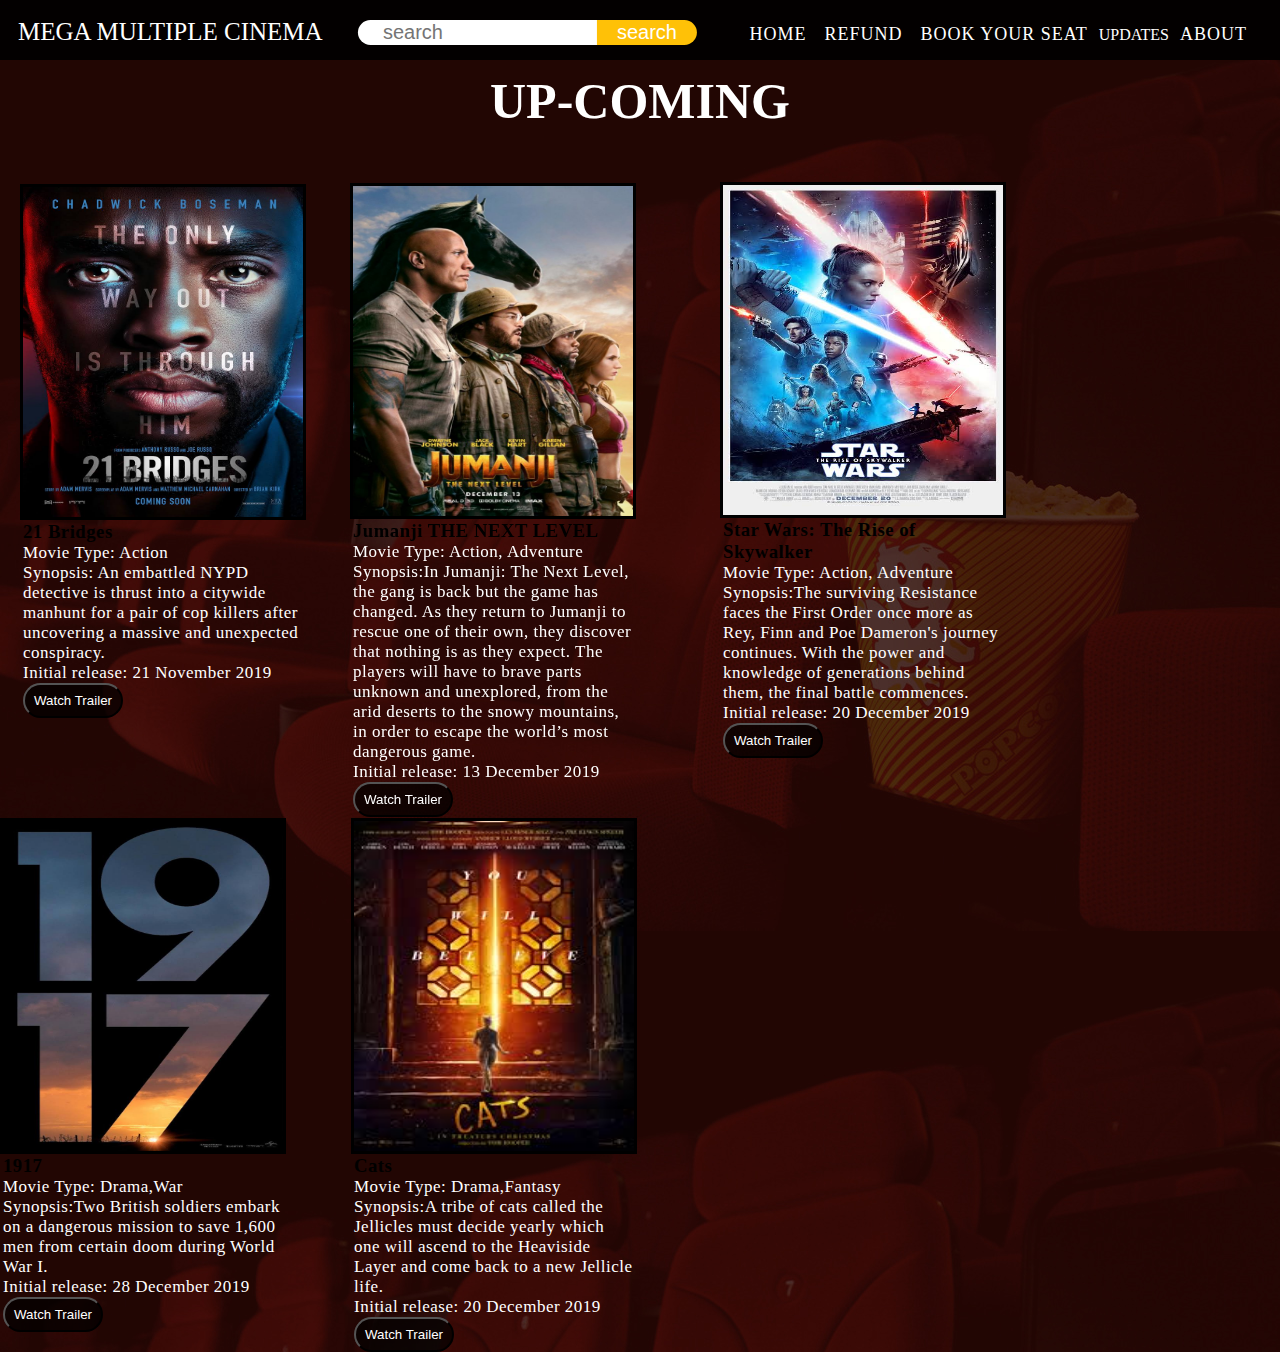
<file: update.html>
<!DOCTYPE html>
<html>
<head>
	<title>UP-COMING</title>
	<link rel="shortcut icon"   href="tabicon.jpg "  >
	<link rel="stylesheet" type="text/css" href="update.css">
		<link rel="stylesheet" type="text/css" href="https://unpkg.com/aos@next/dist/aos.css">

	<style type="text/css">
		
			body{
			background-image: url(PC.jpg);
			opacity: 8;
		}
	</style>
</head>
<body>
	<div class="fix">
	<div class="nav-area">
		<div class="logo">MEGA MULTIPLE CINEMA</div>
		
		<ul class="menu-area">
			<li class="action"><a href="index.html">HOME</a></li>
			<li class="action"><a href="refund.html">REFUND</a></li>
			<li class="action"><a href="seat.html">BOOK YOUR SEAT</a></li>

			<div class="dropdown">
             <label class="text">UPDATES</label> 
             <div class="dropdown-content">
              <a href="nowshowing.html">Now Showing</a>
               <a href="update.html">Upcomming</a>
              
               </div>
            </div>

			 <li class="action"><a href="about.html">ABOUT</a></li>	
			
			

		</ul>
        <div class="seach-box" >
        	<form>
        	  <input type="text"placeholder="search">
        	  <input type="submit" name="" value="search">     	  
        	  </form>       	
        </div>
	</div>
	<br>
	<br>
	<br>
	<br>
	<h1 class="heading" style="font-size: 50px; color: white;" >UP-COMING</h1>
	<br>
	<br>
	<br>
	<div class="border">
		<img class="img" src="img1.jpg">
		<h3>21 Bridges</h3>
		<p> Movie Type: Action <br> Synopsis: An embattled NYPD detective is thrust into a citywide manhunt for a pair of cop killers after uncovering a massive and unexpected conspiracy. <br> Initial release: 21 November 2019  <br> <a href="https://www.youtube.com/watch?v=BVZDhunTrYA"><button  type=" button" >Watch Trailer</button></a>  

		

		
	</div>

		<div class="border-1" data-aos="flip-left" >
		<img class="img" src="img2.jpg">
		<h3>Jumanji THE NEXT LEVEL</h3>
		<p> Movie Type: Action, Adventure <br> Synopsis:In Jumanji: The Next Level, the gang is back but the game has changed. As they return to Jumanji to rescue one of their own, they discover that nothing is as they expect. The players will have to brave parts unknown and unexplored, from the arid deserts to the snowy mountains, in order to escape the world’s most dangerous game. <br> Initial release: 13 December 2019  <br> <a href="https://www.youtube.com/watch?v=rBxcF-r9Ibs"><button  type=" button" >Watch Trailer</button></a>  


		
	</div>
		<div class="border-2">
		<img class="img" src="img3.jpg">
		<h3>Star Wars: The Rise of Skywalker</h3>
		<p> Movie Type: Action, Adventure <br> Synopsis:The surviving Resistance faces the First Order once more as Rey, Finn and Poe Dameron's journey continues. With the power and knowledge of generations behind them, the final battle commences. <br> Initial release: 20 December 2019  <br> <a href="https://www.youtube.com/watch?v=3n1T3HxHd7Y"><button  type=" button" >Watch Trailer</button></a>  
			

		
	</div>

	<div class="border-3">
		<img class="img" src="img5.jpg">
		<h3>1917</h3>
		<p> Movie Type: Drama,War <br> Synopsis:Two British soldiers embark on a dangerous mission to save 1,600 men from certain doom during World War I. <br> Initial release: 28 December 2019  <br> <a href="https://www.youtube.com/watch?v=UcmZN0Mbl04"><button  type=" button" >Watch Trailer</button></a>  


	

		
	</div>

		<div class="border-4">
		<img class="img" src="img4.jpg">
		<h3>Cats</h3>
		<p> Movie Type: Drama,Fantasy <br> Synopsis:A tribe of cats called the Jellicles must decide yearly which one will ascend to the Heaviside Layer and come back to a new Jellicle life. <br> Initial release: 20 December 2019  <br> 
		 <a href="https://www.youtube.com/watch?v=FtSd844cI7U"><button  type=" button" >Watch Trailer</button></a>  


		
	</div>
<script src="https://unpkg.com/aos@next/dist/aos.js"></script>  
<script >
	AOS.init();
</script>  
</body>
</html>
</file>
<file: about.css>
body{
	
	
	margin: 0px;
	padding: 0px;
}
.fix
{
	overflow: hidden;
    
}
.nav-area
{
	background: rgba(0,0,0,0.9);
	height: 60px;
	position: absolute;
	width: 100%;

}
.logo
{
	margin: 18px 18px;
	height: 60px;
	float: left;
	color: #fff;
	font-size: 25px;
	text-transform: uppercase;
}
.menu-area{
	float: right;
	list-style: none;
	margin: 18px;
	 padding: 8px;
	
	 margin-left: 12px;
}
.menu-area li
{
	display: inline-block;
	padding: 7px;
	margin-top: -10px;
	 font-size: 18px;
}
.menu-area li a{
	text-decoration: none;
	color: #fff;
   letter-spacing: 1px;
  
}

.menu-area li.active a{
	color: tomato;
}
.menu-area li a:hover{
	color: tomato;
}
.wellcome-text{
	height: 15%;
}
.logo:hover
{
color: tomato;
}
.seach-box{
	position: absolute;
	top: 50%;
	left: 50%;
	transform:translate(-82%,-40%);
}
input{
	
	display: inline-block;
	font-size: 20px;
	box-sizing: border-box;
	transition: .5s;
}
input[type="text"]
{
	background: #fff;
	width: 240px;
	height: 25px;
	border: none;
	outline: none;
	padding: 0 25px;
	border-radius: 25px 0 0 25px;
}
input[type="submit"]{
	position: relative;
	left: -5px;
	border-radius: 0 25px 25px 0;
	width: 100px;
	height: 25px;
	border: none;
	outline: none;
	cursor: pointer;
	background: #ffc107;
	color: #fff;
}
input[type="submit"]:hover{
	background: tomato;
}
.text
{
	font-size: 16px;
	color: white;

}

.dropbtn {
 background: rgba(0,0,0,0.6);
  padding: 10px;
  font-size: 15px;
  border: none;
}

.dropdown {
  position: relative;
  display: inline-block;
}

.dropdown-content {
  display: none;
  position: absolute;
  background-color: rgba(0,0,0,0.8);
  min-width: 160px;
  box-shadow: 0px 8px 16px 0px rgba(0,0,0,0.2);
  z-index: 1;
  color: white;
}

.dropdown-content a {
  color: white;
  padding: 12px 16px;
  text-decoration: none;
  display: block;
}
.dropdown-content a:hover {background-color: tomato;}

.dropdown:hover .dropdown-content {display: block;}

.dropdown:hover .dropbtn {background-color: rgba(0,0,0,0.6);}

.container{
	
	text-align: center;
}
.sub-01{
	max-width: 900px;
	margin: auto;
	padding: 100px;
	color: white;
}


.container h1{
	font-size: 20px;
	text-transform: uppercase;
	display: inline-block;
	border-bottom: 4px solid;
	padding-bottom: 10px;
	font-family: sans-serif;
	
}
.main{
	float: left;
	width: calc(100% / 3);
	overflow: hidden;
	padding: 40px 0;
 }
.main img{
	width: 180px;
	height: 180px;
	border-radius: 70px;

}


.p-name{
	color: white;
	margin: 16px 0;
	text-transform: uppercase;
}
.p-des{
	font-style: bold solid;
	color: gold;
}
.p-sm{
}
.p-sm a{
	margin: 0 4px;
	display: inline-block;
	width: 20px;
	height: 20px;
	transition: 0.2s;
}

.p-sm a:hover{
	transform: scale(1.3);
}

.p-sm a i{
	color: #333;
	line-height: 30px;
}
@media screen and (max-width: 600px)
{
	.pe{
		width: 100%;
	}
}
</file>
<file: login.css>
body{
	margin: 0;
	padding: 0;
	background-image: url(ax.png);
	height: 100vh;
	background-size: cover;
	background-position: center;

}
.fix
{
	overflow: hidden;
    
}
.nav-area
{
	background: rgba(0,0,0,0.7);
	height: 60px;
	position: absolute;
	width: 100%;
}
.logo
{
	margin: 18px 18px;
	height: 60px;
	float: left;
	color: #fff;
	font-size: 25px;
	text-transform: uppercase;
}
.menu-area{
	float: right;
	list-style: none;
	margin: 18px;
	 padding: 8px;
	
	 margin-left: 12px;
}
.menu-area li
{
	display: inline-block;
	padding: 7px;
	margin-top: -10px;
	 font-size: 18px;
}
.menu-area li a{
	text-decoration: none;
	color: #fff;
   letter-spacing: 1px;
  
}

.menu-area li.active a{
	color: tomato;
}
.menu-area li a:hover{
	color: tomato;
}
.wellcome-text{
	height: 15%;
}
.logo:hover
{
color: tomato;
}
.seach-box{
	position: absolute;
	top: 50%;
	left: 50%;
	transform:translate(-82%,-40%);
}
input{
	
	display: inline-block;
	font-size: 20px;
	box-sizing: border-box;
	transition: .5s;
}
input[type="text"]
{
	background: #fff;
	width: 240px;
	height: 25px;
	border: none;
	outline: none;
	padding: 0 25px;
	border-radius: 25px 0 0 25px;
}
input[type="submit"]{
	position: relative;
	left: -5px;
	border-radius: 0 25px 25px 0;
	width: 100px;
	height: 25px;
	border: none;
	outline: none;
	cursor: pointer;
	background: #ffc107;
	color: #fff;
}
input[type="submit"]:hover{
	background: tomato;
}
.text
{
	font-size: 16px;
	color: white;

}

.dropbtn {
 background: rgba(0,0,0,0.6);
  padding: 10px;
  font-size: 15px;
  border: none;
}

.dropdown {
  position: relative;
  display: inline-block;
}

.dropdown-content {
  display: none;
  position: absolute;
  background-color: rgba(0,0,0,0.8);
  min-width: 160px;
  box-shadow: 0px 8px 16px 0px rgba(0,0,0,0.2);
  z-index: 1;
  color: white;
}

.dropdown-content a {
  color: white;
  padding: 12px 16px;
  text-decoration: none;
  display: block;
}
.dropdown-content a:hover {background-color: tomato;}

.dropdown:hover .dropdown-content {display: block;}

.dropdown:hover .dropbtn {background-color: rgba(0,0,0,0.6);}
.slider
{
	
	height: 600px;
	margin-top: 60px;
	
}

.login-page{
	width: 360px;
	padding: 10% 0 0;
	margin: auto;

}
.form{
	position: relative;
	z-index: 1;
	background: #fff;
	max-width: 360px;
	margin: 0 auto 100px;
	padding: 45px;
	text-align: center;
	border-radius: 10px;
	}
	.form input{
		font-family: "Roboto", sans-serif;
		
		background: #262626;
		width: 100%;
		border: 0;
		margin: 0 0 15px;
		padding: 15px;
		
		box-sizing: border-box;
		font-size: 14px;
	}
	.form button{
		font-family:"Roboto", sans-serif;
		text-decoration: uppercase;
		outline: o;
		background: #25D83E;
		width: 100%;
		border:0;
		padding: 15px;
		color: #FFFFFF;
		cursor: pointer; 
		font-size: 15px;
		font-weight: bold;

	}
	.form button:hover,.form button:active{
		color: white;
		font-size: 15px;
		background-color:  #038C16;

}
.form .message{
	margin: 20px;
	color: black;
}
.form .message a{
	color: #4CAF50;
	text-decoration: none;
}
.form .register-form{
	display: none;
}
</file>
<file: update.css>
*
{
	margin: 0px;
	text-decoration: none;
	margin: 0px auto;
   	padding: 0px;

}
body
{
	 
	 
	
}

.nav-area
{
	background: rgba(0,0,0,0.9);
	height: 60px;
	position: absolute;
	width: 100%;

}
.logo
{
	margin: 18px 18px;
	height: 60px;
	float: left;
	color: #fff;
	font-size: 25px;
	text-transform: uppercase;
}
.menu-area{
	float: right;
	list-style: none;
	margin: 18px;
	 padding: 8px;
	
	 margin-left: 12px;
}
.menu-area li
{
	display: inline-block;
	padding: 7px;
	margin-top: -10px;
	 font-size: 18px;
}
.menu-area li a{
	text-decoration: none;
	color: #fff;
   letter-spacing: 1px;
  
}

.menu-area li.active a{
	color: tomato;
}
.menu-area li a:hover{
	color: tomato;
}
.wellcome-text{
	height: 15%;
}
.logo:hover
{
color: tomato;
}
.seach-box{
	position: absolute;
	top: 50%;
	left: 50%;
	transform:translate(-82%,-40%);
}
input{
	
	display: inline-block;
	font-size: 20px;
	box-sizing: border-box;
	transition: .5s;
}
input[type="text"]
{
	background: #fff;
	width: 240px;
	height: 25px;
	border: none;
	outline: none;
	padding: 0 25px;
	border-radius: 25px 0 0 25px;
}
input[type="submit"]{
	position: relative;
	left: -5px;
	border-radius: 0 25px 25px 0;
	width: 100px;
	height: 25px;
	border: none;
	outline: none;
	cursor: pointer;
	background: #ffc107;
	color: #fff;
}
input[type="submit"]:hover{
	background: tomato;
}
.text
{
	font-size: 16px;
	color: white;

}

.dropbtn {
 background: rgba(0,0,0,0.6);
  padding: 10px;
  font-size: 15px;
  border: none;
}

.dropdown {
  position: relative;
  display: inline-block;
}

.dropdown-content {
  display: none;
  position: absolute;
  background-color: rgba(0,0,0,0.8);
  min-width: 160px;
  box-shadow: 0px 8px 16px 0px rgba(0,0,0,0.2);
  z-index: 1;
  color: white;
}

.dropdown-content a {
  color: white;
  padding: 12px 16px;
  text-decoration: none;
  display: block;
}
.dropdown-content a:hover {background-color: tomato;}

.dropdown:hover .dropdown-content {display: block;}

.dropdown:hover .dropbtn {background-color: rgba(0,0,0,0.6);}


h1
{
	text-align: center;

}
p
{
	text-decoration: none;
	color: black;
	font-size: 17px;
	color: white;
}


.border
{
	border-style: solid ;
	border-color: black;
	width: 280px;
	height: 330px;
	margin-left: 20px;
	letter-spacing: 0.5px;
	cursor: pointer;

}
button
{
	background-color: rgba(0,0,0,0.7);
	height: 35px;
	width: 100px;
	border-radius: 50px;
	cursor: pointer;
	color: white;

}
button:hover
{
	background-color: tomato;
}

.img
{
	height: 330px;
	width: 280px;
}
.border-1
{
	margin-left: 350px;
	margin-top: -337px;
	border-style: solid;
	width: 280px;
	height: 330px;
	letter-spacing: 0.5px;
	cursor: pointer;
}
.border-2
{
	margin-left: 720px;
	margin-top: -337px;
	border-style: solid;
	width: 280px;
	height: 330px;
	letter-spacing: 0.5px;
	cursor: pointer;
}
.border-3
{
	float: left;
	margin-right: 65px; 
	margin-top: 300px;
	border-style: solid;
	width: 280px;
	height: 330px;
	letter-spacing: 0.5px;
	cursor: pointer;
}
.border-4
{
	float: left;
	
	margin-top: 300px;
	border-style: solid;
	width: 280px;
	height: 330px;
	letter-spacing: 0.5px;
	cursor: pointer;
}
</file>
<file: more.css>
*
{
	margin: 0px;
	padding: 0px;
	text-decoration: none;
	margin: 0px auto;

}
.fix
{
	overflow: hidden;
    
}
.nav-area
{
	background: rgba(0,0,0,0.9);
	height: 60px;
	position: absolute;
	width: 100%;
}
.logo
{
	margin: 18px 18px;
	height: 60px;
	float: left;
	color: #fff;
	font-size: 25px;
	text-transform: uppercase;
}
.menu-area{
	float: right;
	list-style: none;
	margin: 18px;
	 padding: 8px;
	
	 margin-left: 12px;
}
.menu-area li
{
	display: inline-block;
	padding: 7px;
	margin-top: -10px;
	 font-size: 18px;
}
.menu-area li a{
	text-decoration: none;
	color: #fff;
   letter-spacing: 1px;
  
}

.menu-area li.active a{
	color: tomato;
}
.menu-area li a:hover{
	color: tomato;
}
.wellcome-text{
	height: 15%;
}
.logo:hover
{
color: tomato;
}
.seach-box{
	position: absolute;
	top: 50%;
	left: 50%;
	transform:translate(-82%,-40%);
}
input{
	
	display: inline-block;
	font-size: 20px;
	box-sizing: border-box;
	transition: .5s;
}
input[type="text"]
{
	background: #fff;
	width: 240px;
	height: 25px;
	border: none;
	outline: none;
	padding: 0 25px;
	border-radius: 25px 0 0 25px;
}
input[type="submit"]{
	position: relative;
	left: -5px;
	border-radius: 0 25px 25px 0;
	width: 100px;
	height: 25px;
	border: none;
	outline: none;
	cursor: pointer;
	background: #ffc107;
	color: #fff;
}
input[type="submit"]:hover{
	background: tomato;
}
.text
{
	font-size: 16px;
	color: white;

}

.dropbtn {
 background: rgba(0,0,0,0.6);
  padding: 10px;
  font-size: 15px;
  border: none;
}

.dropdown {
  position: relative;
  display: inline-block;
}

.dropdown-content {
  display: none;
  position: absolute;
  background-color: rgba(0,0,0,0.8);
  min-width: 160px;
  box-shadow: 0px 8px 16px 0px rgba(0,0,0,0.2);
  z-index: 1;
  color: white;
}

.dropdown-content a {
  color: white;
  padding: 12px 16px;
  text-decoration: none;
  display: block;
}
.dropdown-content a:hover {background-color: tomato;}

.dropdown:hover .dropdown-content {display: block;}

.dropdown:hover .dropbtn {background-color: rgba(0,0,0,0.6);}

.now{
	color: #fff;
	font-family: Nunito;
    margin-left: 90px;
}
.now-1{
	color: #fff;
	font-family: Nunito;
    margin-left: 90px;
}
.now-0{
	color: #fff; 
	margin-left: 90px; 
	font-size: 20px;
	opacity: 0.9;
}
.now-2{
	color: #fff;
	font-family: Nunito;
    margin-left: 90px;
}
.now-3{
	color: #fff;
	font-family: Nunito;
    margin-left: 90px;
}
.now-4{
	color: white;
	 margin-left: 90px;
	 font-size: 20px;
}
.icon{
	margin-left: 100px;
	font-size:17px; 
	}
.ico{
	margin-left: 550px;
	margin-top: -350px;
	font-size: 17px;
}
.ic{
	margin-left: 980px;
    margin-top: -440px;
    font-size: 17px;
}
.update{
	width: 600px;
	border-radius: 80px;
	height: 330px;	
	background-color: darkred;
	text-align: center;
	font-size: 22px;
	color: #fff;
	font-family: Arial;
}
.update-3{
	margin-left: -100px;
	margin-top: -20px;
	font-family: Monospace;
	color: black;
	font-size: 15px;
}

.update-4{
	margin-right: 120px;
	font-size: 16px;
    padding:  -20px;
    font-family: Monospace;
    color: #fff;

}
.update-5{
	 background-color: #fff;
	 color: black;
      padding: 8px;
	  margin-right: 60px;
     font-size: 20px;
     margin-top: 10px;  
     border-radius: 10px;

}	
.update-5:hover{
	color: #fff;
	background-color: maroon;
	border-radius: 10px;
}
</file>
<file: refund.css>
*
{
	margin: 0px;
	padding: 0px;
	text-decoration: none;
	margin: 0px auto;
   

}
body
{
	
	background-image: url(a1.jpg);
	background-size: cover;
	 
}
.fix
{
	overflow: hidden;
}
.nav-area
{
	background: rgba(0,0,0,0.7);
	height: 60px;
	position: absolute;
	width: 100%;
}
.logo
{
	margin: 18px 18px;
	height: 60px;
	float: left;
	color: #fff;
	font-size: 25px;
	text-transform: uppercase;
}
.menu-area{
	float: right;
	list-style: none;
	margin: 18px;
	 padding: 8px;
	
	 margin-left: 12px;
}
.menu-area li
{
	display: inline-block;
	padding: 10px;
	margin-top: -10px;
	 font-size: 18px;
}
.menu-area li a{
	text-decoration: none;
	color: #fff;
   letter-spacing: 1px;
  
}

.menu-area li.active a{
	color: tomato;
}
.menu-area li a:hover{
	color: tomato;
}
.wellcome-text{
	height: 15%;
}
.logo:hover
{
color: tomato;
}
.seach-box{
	position: absolute;
	top: 50%;
	left: 50%;
	transform:translate(-82%,-40%);
}
input{
	
	display: inline-block;
	font-size: 20px;
	box-sizing: border-box;
	transition: .5s;
}
input[type="text"]
{
	background: #fff;
	width: 240px;
	height: 25px;
	border: none;
	outline: none;
	padding: 0 25px;
	border-radius: 25px 0 0 25px;
}
input[type="submit"]
{
	position: relative;
	left: -5px;
	border-radius: 0 25px 25px 0;
	width: 100px;
	height: 25px;
	border: none;
	outline: none;
	cursor: pointer;
	background: #ffc107;
	color: #fff;
}
input[type="submit"]:hover{
	background: tomato;
}
.text
{
	font-size: 16px;
	color: white;

}

.dropbtn {
 background: rgba(0,0,0,0.6);
  padding: 10px;
  font-size: 15px;
  border: none;
}

.dropdown {
  position: relative;
  display: inline-block;
}

.dropdown-content {
  display: none;
 position: absolute;
  background-color: rgba(0,0,0,0.8);
  min-width: 160px;
  box-shadow: 0px 8px 16px 0px rgba(0,0,0,0.2);
  z-index: 1;
  color: white;
}

.dropdown-content a {
  color: white;
  padding: 12px 16px;
  text-decoration: none;
  display: block;
}
.dropdown-content a:hover {background-color: tomato;}

.dropdown:hover .dropdown-content {display: block;}

.dropdown:hover .dropbtn {background-color: rgba(0,0,0,0.6);}

.wrapper{
	background-color: #fff;
	width: 800px;
	height: 500px;
	position: absolute;
	top: 50%;
	left: 50%;
	transition: translate(-50%,-50%);
}
.wrapper:before{
	content: '';
	width: 300px;
	height: 502px;
	background-color: black;
	position: absolute;
	margin-left: -300px;
	margin-top: -1px;
	opacity: 0.9;
}
.header-area h2{
	position: absolute;
	top: 20%;
	left: 20%;
	transform: translate(-20%,-50%);
	width: 50%;
	border:1px inset black;
	text-align: center;
	color:#fff ;
	font-size: 25px;
}
.header-area h2:hover{
	background-color: maroon;
	cursor: pointer;
	color: white;
}
.header-area p{
	position: absolute;
	top: 50%;
	left: 20%;
	transform: translate(-50%,-50%);
	color: #fff;
	font-family: Verdana;
	margin-top: -0 0px;
	margin-left: -260px;

}
.form-area{
	position: absolute;
	top: 50%;
	left: 50%;
	transform: translate(-50%,-50%);
	width: 350px;
}
.form-area input{
	outline: none;
	padding: 0 0 0 35px;
	font-size: 15px;
	border: 1px solid rgba(0,0,0,0);
	border-bottom-color:black;
	
	width: 100%;
	height: 50px;
	margin-bottom: 10px;
	

}
	  

.icon{
	cursor: pointer;
	margin: 0 4px;
	opacity: 0.9;
   
    display: inline-block;
}


.btn-send
{
	height: 50px;
	width:355px;px;
	background-color: darkgrey; 
	font-weight: bold;
	font-size: 17px;
	cursor: pointer;
	color: white; 

}
.btn-send:hover
{
	background-color: #9E1A07;

}
.footer-main{
	width: 100%;
	height: 450px;
	margin: auto;
	background:rgb(0,0,0,2);
	padding: 30px 20px;
	cursor: pointer;
	margin-top: 600px;
}
.footer-inner{
	width: 1200px;
    margin-left: 30px; 
}
.move-2{
	height: auto;
	float: left;
	color: #fff;
	font-family: sans-serif;
	font-size: 14px;
	margin-left: 65px;
	margin-top: 20px;
}
.move-2 font:hover{
	color: red;
}
.move-2 h3{
	color: red;
}
.move-3 h3{
color: red;
font-family: sans-serif;
font-size: 16px;
 margin-top: 20px;
 margin-left: 290px;

	
}
.move-3 font{
	font-size: 14px;
	color: #fff;
	font-family: sans-serif;
	font-size: 14px;
	margin-left: 100px; 
}
.move-3 font:hover{
	color: red;
}
.move-4 h3{
  color: red;
 margin-top: -180px;
margin-left: 490px;
font-family: sans-serif;
}
.move-4 font{
	color: #fff;
	margin-top: 80px;
	margin-left: 300px;
	font-size: 14px;
	font-family: sans-serif;
	font-size: 14px;
	
}
.move-4 font:hover{
	color:red;
}
.move-5 h2{
	color: red;
	margin-left: 800px;
	margin-top: -130px;
	font-weight: 1000;
	font-family: sans-serif;
}
.move-5 p{
  color: #fff;
  margin-left: 800px;
  font-size: 14px;
  font-family: arial;
}

.footerCopyright{
	color: #fff;
	margin-top: -30px;
}
</file>
<file: reservation.css>
*
{
	margin: 0px;
	padding: 0px;
	text-decoration: none;
	margin: 0px auto;

   

}
body
{
	 background-image: url(PC.jpg);
}
.fix
{
	overflow: hidden;
    
}
.nav-area
{
	background: rgba(0,0,0,0.7);
	height: 60px;
	position: absolute;
	width: 100%;
}
.logo
{
	margin: 18px 18px;
	height: 60px;
	float: left;
	color: #fff;
	font-size: 25px;
	text-transform: uppercase;
}
.menu-area{
	float: right;
	list-style: none;
	margin: 18px;
	 padding: 8px;
	
	 margin-left: 12px;
}
.menu-area li
{
	display: inline-block;
	padding: 7px;
	margin-top: -10px;
	 font-size: 18px;
}
.menu-area li a{
	text-decoration: none;
	color: #fff;
   letter-spacing: 1px;
  
}

.menu-area li.active a{
	color: tomato;
}
.menu-area li a:hover{
	color: tomato;
		
}
.wellcome-text{
	height: 15%;
}
.logo:hover
{
color: tomato;
}
.seach-box{
	position: absolute;
	top: 50%;
	left: 50%;
	transform:translate(-82%,-40%);
}
input{
	
	display: inline-block;
	font-size: 20px;
	box-sizing: border-box;
	transition: .5s;
}
.dm
{
	background: #fff;
	width: 240px;
	height: 25px;
	border: none;
	outline: none;
	padding: 0 25px;
	border-radius: 25px 0 0 25px;
}
input[type="submit"]{
	position: relative;
	left: -5px;
	border-radius: 0 25px 25px 0;
	width: 100px;
	height: 25px;
	border: none;
	outline: none;
	cursor: pointer;
	background: #ffc107;
	color: #fff;
}
input[type="submit"]:hover{
	background: tomato;
}
.text
{
	font-size: 16px;
	color: white;

}

.dropbtn {
 background: rgba(0,0,0,0.6);
  padding: 10px;
  font-size: 15px;
  border: none;
}

.dropdown {
  position: relative;
  display: inline-block;
}

.dropdown-content {
  display: none;
  position: absolute;
  background-color: rgba(0,0,0,0.8);
  min-width: 160px;
  box-shadow: 0px 8px 16px 0px rgba(0,0,0,0.2);
  z-index: 1;
  color: white;
}

.dropdown-content a {
  color: white;
  padding: 12px 16px;
  text-decoration: none;
  display: block;
}
.dropdown-content a:hover {background-color: tomato;}

.dropdown:hover .dropdown-content {display: block;}

.dropdown:hover .dropbtn {background-color: rgba(0,0,0,0.6);}




h1
{
	text-align: center;
	color: white;
	font-size: 40px;
}
.container-form
{

	height: 420px;
	width: 600px;
	background-color: #F6EFEE ;
	 font-family: Arial, Helvetica, sans-serif;
}
.label-size
{
	font-size: 18px;
	font-weight: bold;
	letter-spacing: 0.5px;
}
.try
{
	height: 30px;
	width: 60%;
	font-size: 15px;

}
.details
{
	margin-left:100px;
}
.submit-btn
{
	height: 40px;
	width: auto;
	border-radius: 10%;
	margin-left:  100px;
	font-weight: bold;
	}
.submit-btn:hover
{
	background-color: red;
	cursor: pointer;
	color: white;
	font-weight: bold;

}


#Username
{
  border:none;
  border-bottom:1px solid;
}

.screen
{
  width:100%;
  height:20px;
  background:#4388cc;
  color:#fff;
  line-height:20px;
  font-size:15px;
}
.size: 
{
  height: 250px;
  width: 150px;
}
li
{
	color: white;
}

.smallBox::before
{
  content:".";
  width:15px;
  height:15px;
  float:left;
  margin-right:10px;
}
.greenBox::before
{
  content:"";
  background:red;
  color: red;

}
.redBox::before
{
  content:"";
  background: red;
}
.emptyBox::before
{
  content="";
  box-shadow: inset 0px 2px 3px 0px rgba(0, 0, 0, .3), 0px 1px 0px 0px rgba(255, 255, 255, .8);
    background-color:#ccc;
}

.seats
{
  border:1px solid red;background:yellow;
} 



.seatGap
{
  width:40px;
}

.seatVGap
{
  height:40px;
}

table
{
  text-align:center;
}


.Displaytable
{
  text-align:center;
}
.Displaytable td, .Displaytable th {
    border: 1px solid;
    text-align: left;
}

textarea
{
  border:none;
  background:transparent;
}



input[type=checkbox] {
    width:0px;
    margin-right:18px;
}

input[type=checkbox]:before {
    content: "";
    width: 15px;
    height: 15px;
    display: inline-block;
    vertical-align:middle;
    text-align: center;
    box-shadow: inset 0px 2px 3px 0px rgba(0, 0, 0, .3), 0px 1px 0px 0px rgba(255, 255, 255, .8);
    background-color:#ccc;
}

input[type=checkbox]:checked:before {
    background-color:green;
    font-size: 15px;
}
.footer-main{
	width: 100%;
	height: 450px;
	margin: auto;
	background:rgb(0,0,0,2);
	padding: 30px 20px;
	cursor: pointer;
}
.footer-inner{
	width: 1200px;
    margin-left: 30px; 
}
.move-2{
	height: auto;
	float: left;
	color: #fff;
	font-family: sans-serif;
	font-size: 14px;
	margin-left: 65px;
	margin-top: 20px;
}
.move-2 font:hover{
	color: red;
}
.move-2 h3{
	color: red;
}
.move-3 h3{
color: red;
font-family: sans-serif;
font-size: 16px;
 margin-top: 20px;
 margin-left: 290px;

	
}
.move-3 font{
	font-size: 14px;
	color: #fff;
	font-family: sans-serif;
	font-size: 14px;
	margin-left: 100px; 
}
.move-3 font:hover{
	color: red;
}
.move-4 h3{
  color: red;
 margin-top: -180px;
margin-left: 490px;
font-family: sans-serif;
}
.move-4 font{
	color: #fff;
	margin-top: 80px;
	margin-left: 300px;
	font-size: 14px;
	font-family: sans-serif;
	font-size: 14px;
	
}
.move-4 font:hover{
	color:red;
}
.move-5 h2{
	color: red;
	margin-left: 800px;
	margin-top: -130px;
	font-weight: 1000;
	font-family: sans-serif;
}
.move-5 p{
  color: #fff;
  margin-left: 800px;
  font-size: 14px;
  font-family: arial;
}

.footerCopyright{
	color: #fff;
	margin-top: -30px;
}
</file>
